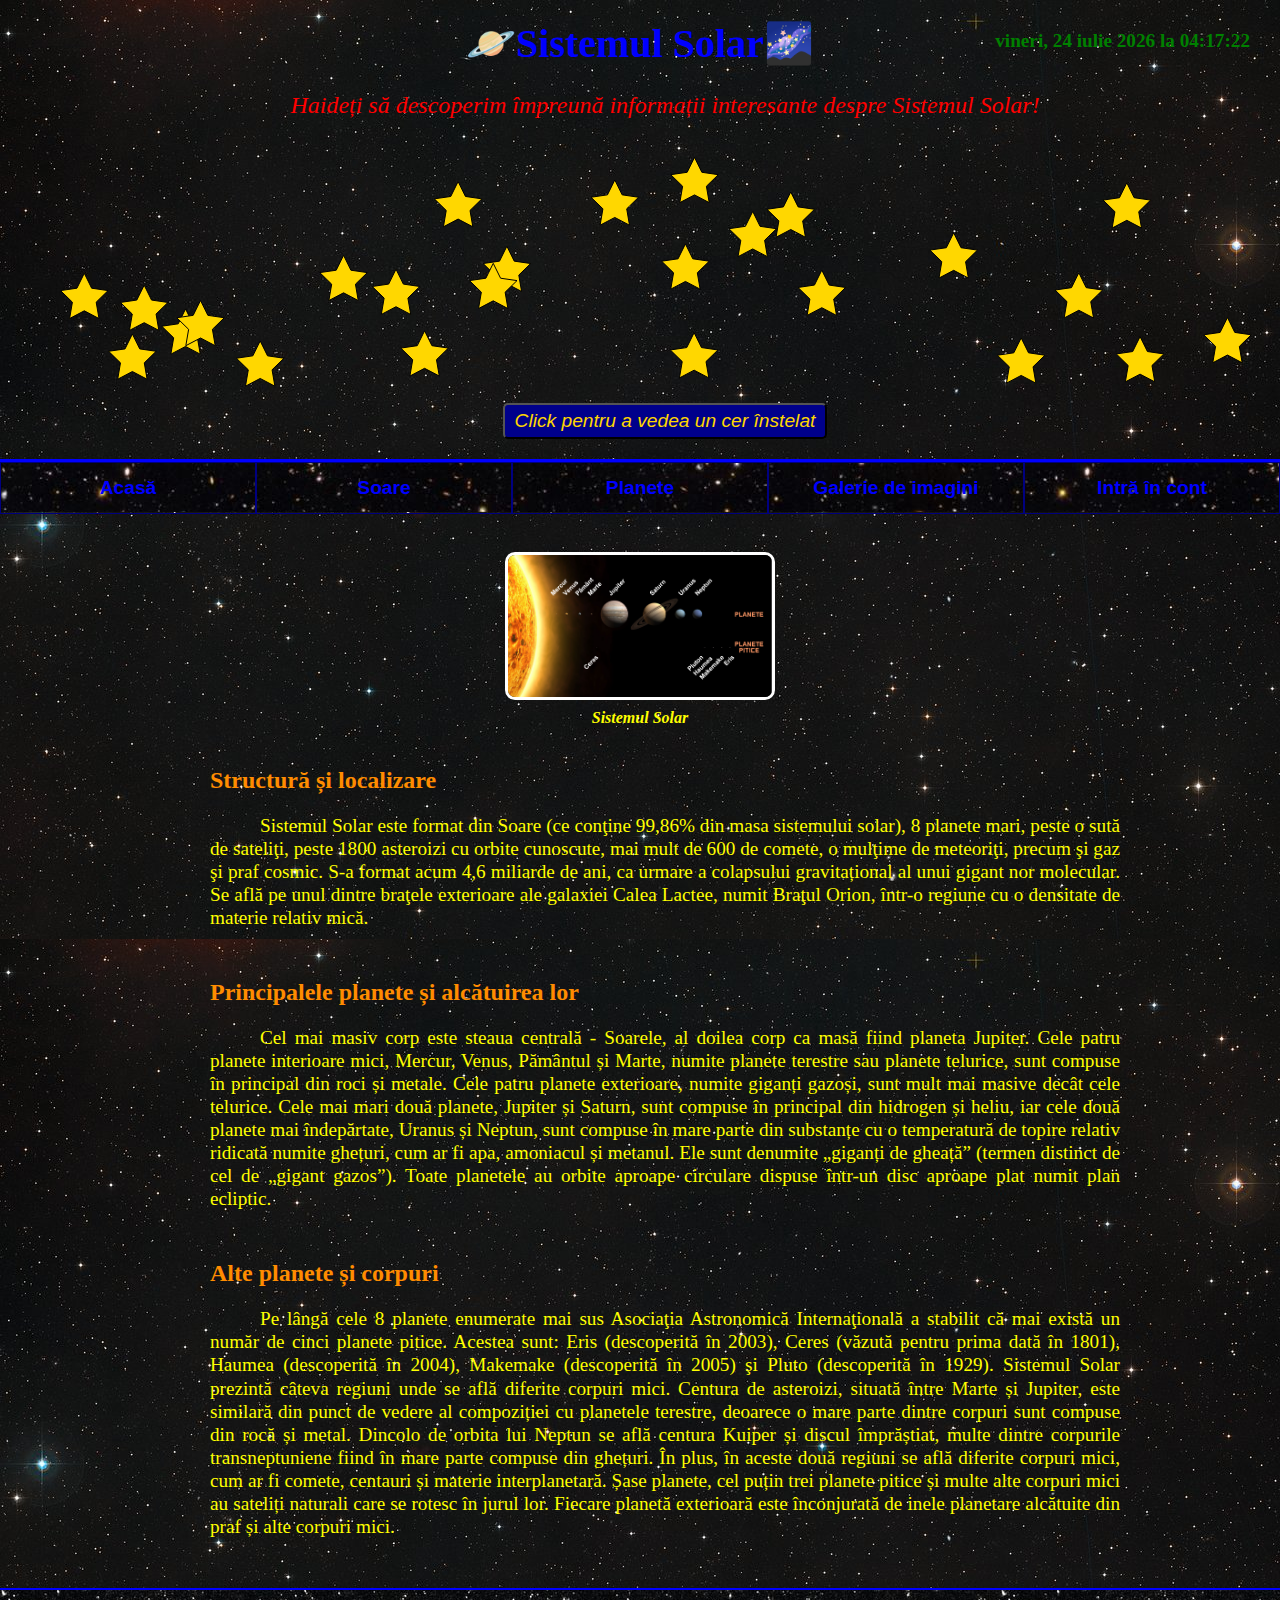
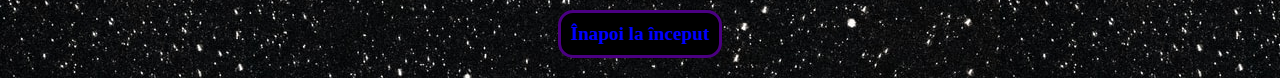
<file: pagini/index.html>
<!DOCTYPE html>
<html lang="ro">

<head>
    <meta charset="UTF-8">
    <meta name="viewport" content="width=device-width, initial-scale=1.0">
    <title>Descoperă Sistemul Solar</title>
    <link rel="stylesheet" type="text/css" href="../stiluri/sistemulsolar.css" media="(min-width: 600px)">
    <link rel="stylesheet" href="../stiluri/sistemulsolar_mic.css" media="(max-width: 600px)">
    <link rel="icon" type="image/png" href="../imagini/Solar_system.png">
    <script src="../sistemulsolar.js"></script>
</head>

<body>
    <header id="inceput">
        <h1>Sistemul Solar</h1>
        <p id="primul">Haideți să descoperim împreună informații interesante despre Sistemul Solar!</p>
        <div id="container-anim">
            <canvas id="canvas" height="250"></canvas>
            <button id="btn">Click pentru a vedea un cer înstelat</button>
        </div>
    </header>
    <nav>
        <ul class="meniu">
            <li><a href="index.html">Acasă</a></li>
            <li><a href="soare.html">Soare</a></li>
            <li><a href="">Planete</a>
                <ul class="submeniu">
                    <li><a href="mercur.html">Mercur</a></li>
                    <li><a href="venus.html">Venus</a></li>
                    <li><a href="terra.html">Terra</a></li>
                    <li><a href="marte.html">Marte</a></li>
                    <li><a href="jupiter.html">Jupiter</a></li>
                    <li><a href="saturn.html">Saturn</a></li>
                    <li><a href="uranus.html">Uranus</a></li>
                    <li><a href="neptun.html">Neptun</a></li>
                    <li><a href="pluto.html">Pluto şi alte planete pitice</a></li>
                </ul>
            </li>
            <li><a href="galeriefoto.html">Galerie de imagini</a></li>
            <li><a href="cont.html">Intră în cont</a></li>
        </ul>
    </nav>
    <main>
        <figure>
            <img src="../imagini/sistemulsolar.png" alt="Sistemul Solar">
            <figcaption>Sistemul Solar</figcaption>
        </figure>
        <section>
            <h2>Structură și localizare</h2>
            <p>
                Sistemul Solar este format din Soare (ce conţine 99,86% din masa sistemului solar), 8 planete mari,
                peste
                o
                sută de sateliţi, peste 1800 asteroizi cu orbite cunoscute, mai mult de 600 de comete, o mulţime de
                meteoriţi, precum şi gaz şi praf cosmic. S-a format acum 4,6 miliarde de ani, ca urmare a colapsului
                gravitațional al unui gigant nor molecular. Se află pe unul dintre braţele exterioare ale galaxiei Calea
                Lactee, numit Braţul Orion, într-o regiune cu o densitate de materie relativ mică.
            </p>
        </section>
        <section>
            <h2>Principalele planete și alcătuirea lor</h2>
            <p>
                Cel mai masiv corp este steaua centrală - Soarele, al doilea corp ca masă fiind planeta Jupiter. Cele
                patru planete interioare mici, Mercur, Venus, Pământul și Marte, numite planete terestre sau planete
                telurice,
                sunt compuse în principal din roci și metale. Cele patru planete exterioare, numite giganți gazoși, sunt
                mult mai
                masive decât cele telurice. Cele mai mari două planete, Jupiter și Saturn, sunt compuse în principal din
                hidrogen și heliu, iar cele două planete mai îndepărtate, Uranus și Neptun, sunt compuse în mare parte
                din
                substanțe cu o temperatură de topire relativ ridicată numite ghețuri, cum ar fi apa, amoniacul și
                metanul.
                Ele sunt denumite „giganți de gheață” (termen distinct de cel de „gigant gazos”). Toate planetele au
                orbite
                aproape circulare dispuse într-un disc aproape plat numit plan ecliptic.
            </p>
        </section>
        <section>
            <h2>Alte planete și corpuri</h2>
            <p>
                Pe lângă cele 8 planete enumerate mai sus Asociaţia Astronomică Internaţională a stabilit că mai există
                un
                număr de cinci planete pitice. Acestea sunt: Eris (descoperită în 2003), Ceres (văzută pentru prima dată
                în
                1801), Haumea (descoperită în 2004), Makemake (descoperită în 2005) şi Pluto (descoperită în 1929).
                Sistemul Solar prezintă câteva regiuni unde se află diferite corpuri mici. Centura de asteroizi, situată
                între Marte și Jupiter, este similară din punct de vedere al compoziției cu planetele terestre, deoarece
                o
                mare parte dintre corpuri sunt compuse din rocă și metal. Dincolo de orbita lui Neptun se află centura
                Kuiper și discul împrăștiat, multe dintre corpurile transneptuniene fiind în mare parte compuse din
                ghețuri.
                În plus, în aceste două regiuni se află diferite corpuri mici, cum ar fi comete, centauri și materie
                interplanetară.
                Șase planete, cel puțin trei planete pitice și multe alte corpuri mici au sateliți naturali care se
                rotesc
                în jurul lor.
                Fiecare planetă exterioară este înconjurată de inele planetare alcătuite din praf și alte corpuri mici.
            </p>
        </section>
    </main>
    <footer>
        <a href="#inceput">Înapoi la început</a>
    </footer>
</body>

</html>
</file>
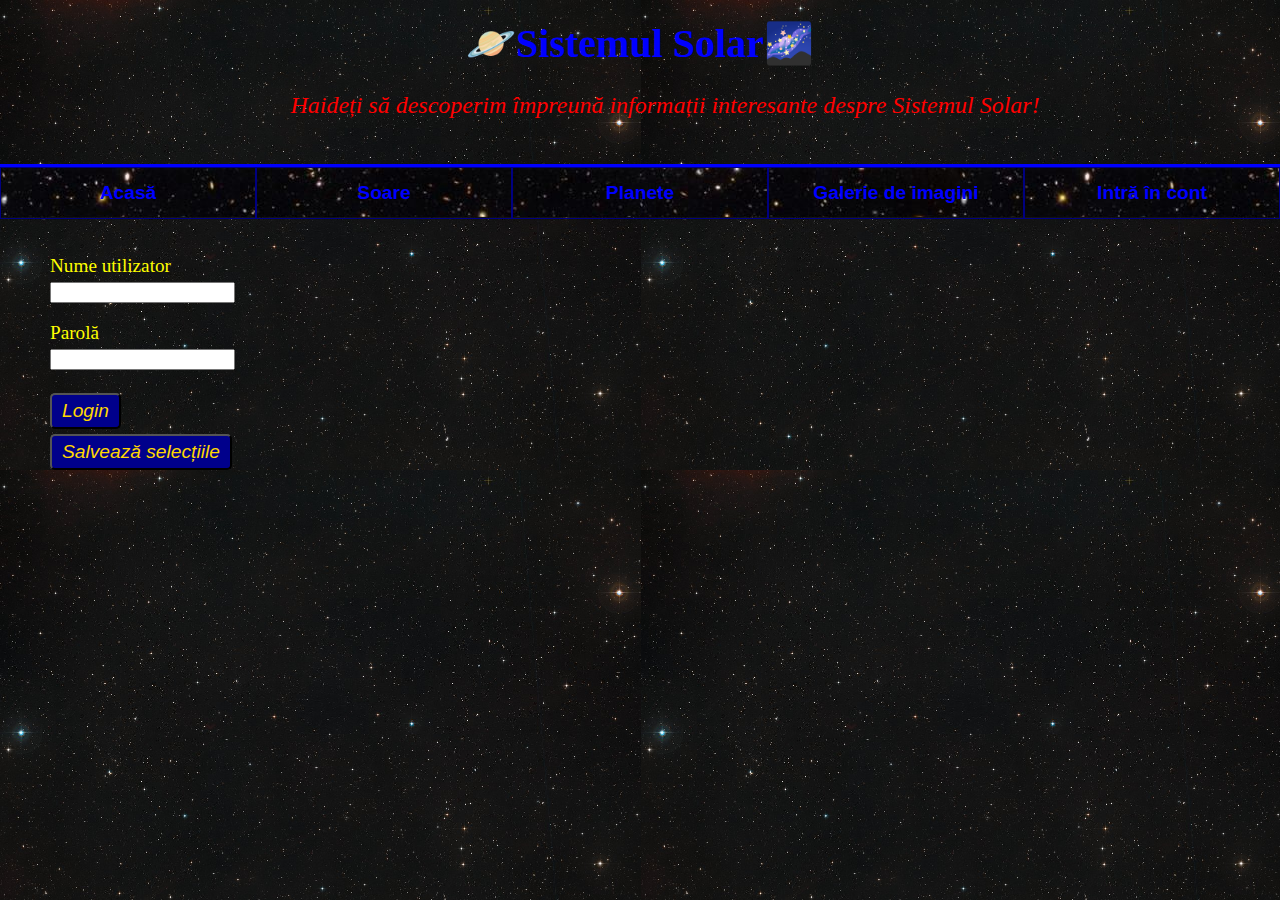
<file: pagini/cont.html>
<!DOCTYPE html>
<html lang="ro">

<head>
    <meta charset="UTF-8">
    <meta name="viewport" content="width=device-width, initial-scale=1.0">
    <title>Descoperă Sistemul Solar</title>
    <link rel="stylesheet" type="text/css" href="../stiluri/sistemulsolar.css" media="(min-width: 600px)">
    <link rel="stylesheet" href="../stiluri/sistemulsolar_mic.css" media="(max-width: 600px)">
    <link rel="icon" type="image/png" href="../imagini/Solar_system.png">
    <script src="../cont.js"></script>
</head>

<body>
    <header id="inceput">
        <h1>Sistemul Solar</h1>
        <p id="primul">Haideți să descoperim împreună informații interesante despre Sistemul Solar!</p>
    </header>
    <nav>
        <ul class="meniu">
            <li><a href="index.html">Acasă</a></li>
            <li><a href="soare.html">Soare</a></li>
            <li><a href="#">Planete</a>
                <ul class="submeniu">
                    <li><a href="mercur.html">Mercur</a></li>
                    <li><a href="venus.html">Venus</a></li>
                    <li><a href="terra.html">Terra</a></li>
                    <li><a href="marte.html">Marte</a></li>
                    <li><a href="jupiter.html">Jupiter</a></li>
                    <li><a href="saturn.html">Saturn</a></li>
                    <li><a href="uranus.html">Uranus</a></li>
                    <li><a href="neptun.html">Neptun</a></li>
                    <li><a href="pluto.html">Pluto şi alte planete pitice</a></li>
                </ul>
            </li>
            <li><a href="galeriefoto.html">Galerie de imagini</a></li>
            <li><a href="cont.html">Intră în cont</a></li>
        </ul>
    </nav>
    <div id="welcome">Bun venit, <span id="username"></span>!</div>
    <p id="eroare"></p>
    <br>
    <form id="form">
        <label for="user">Nume utilizator</label><br>
        <input type="text" id="user" maxlength="20" name="user" required>
        <br><br>
        <label for="user">Parolă</label><br>
        <input type="password" id="parola" maxlength="20" name="parola" required>
        <br><br>
        <button type="submit">Login</button>
    </form>
    <button id="logout">Logout</button>
    <div id="planete-pref"></div>
    <button id="modif">Modifică selecția</button>
    <ul id="planete">
        <li>Mercur</li>
        <li>Venus</li>
        <li>Terra</li>
        <li>Marte</li>
        <li>Jupiter</li>
        <li>Saturn</li>
        <li>Uranus</li>
        <li>Neptun</li>
    </ul>
    <button id="salveaza">Salvează selecțiile</button>
    <button id="sterge">Șterge selecțiile</button>
</body>

</html>
</file>
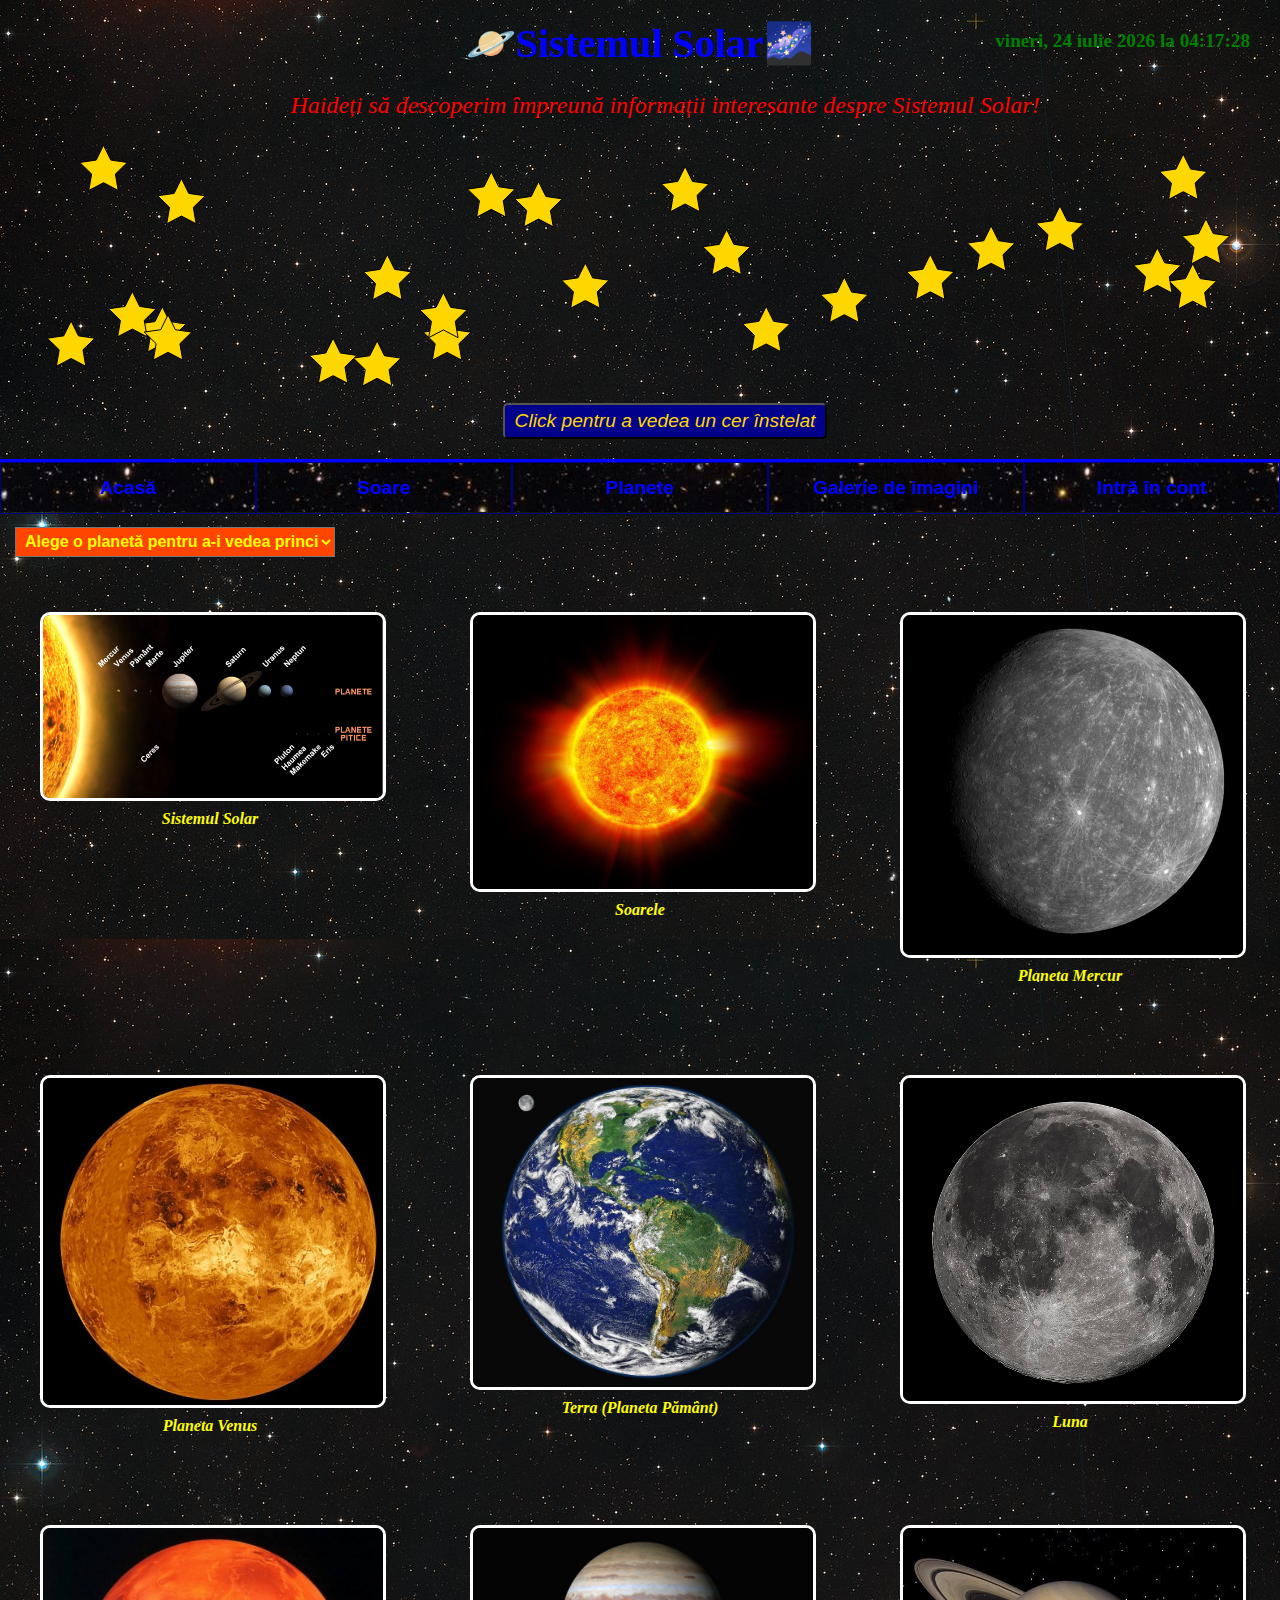
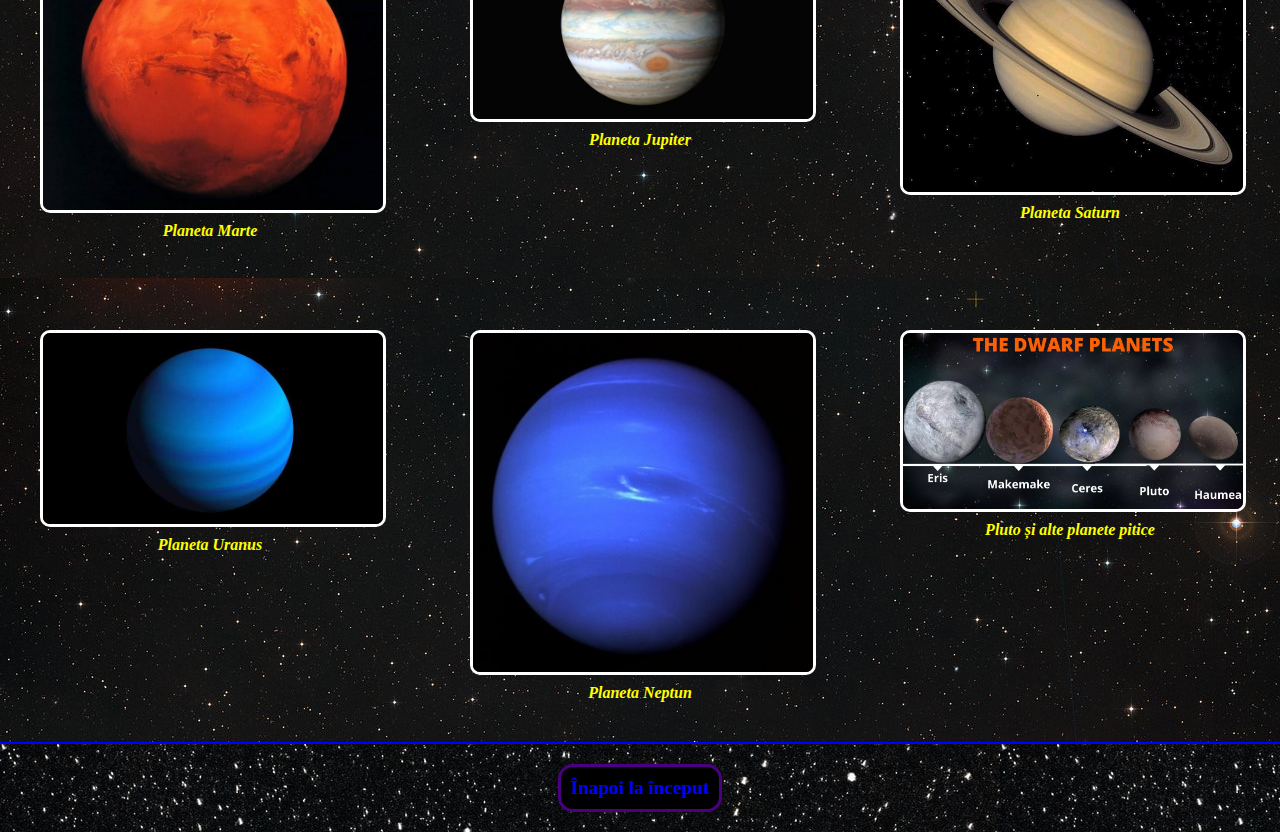
<file: pagini/galeriefoto.html>
<!DOCTYPE html>
<html lang="ro">

<head>
    <meta charset="UTF-8">
    <meta name="viewport" content="width=device-width, initial-scale=1.0">
    <title>Descoperă Sistemul Solar</title>
    <link rel="stylesheet" type="text/css" href="../stiluri/sistemulsolar.css" media="(min-width: 600px)">
    <link rel="stylesheet" href="../stiluri/sistemulsolar_mic.css" media="(max-width: 600px)">
    <link rel="icon" type="image/png" href="../imagini/Solar_system.png">
    <script src="../sistemulsolar.js"></script>
</head>

<body>
    <header id="inceput">
        <h1>Sistemul Solar</h1>
        <p id="primul">Haideți să descoperim împreună informații interesante despre Sistemul Solar!</p>
        <canvas id="canvas" height="250"></canvas>
        <button id="btn">Click pentru a vedea un cer înstelat</button>
    </header>
    <nav>
        <ul class="meniu">
            <li><a href="index.html">Acasă</a></li>
            <li><a href="soare.html">Soare</a></li>
            <li><a href="#">Planete</a>
                <ul class="submeniu">
                    <li><a href="mercur.html">Mercur</a></li>
                    <li><a href="venus.html">Venus</a></li>
                    <li><a href="terra.html">Terra</a></li>
                    <li><a href="marte.html">Marte</a></li>
                    <li><a href="jupiter.html">Jupiter</a></li>
                    <li><a href="saturn.html">Saturn</a></li>
                    <li><a href="uranus.html">Uranus</a></li>
                    <li><a href="neptun.html">Neptun</a></li>
                    <li><a href="pluto.html">Pluto şi alte planete pitice</a></li>
                </ul>
            </li>
            <li><a href="galeriefoto.html">Galerie de imagini</a></li>
            <li><a href="cont.html">Intră în cont</a></li>
        </ul>
    </nav>
    <main>
        <select id="planete">
            <option selected disabled>Alege o planetă pentru a-i vedea principalii sateliți</option>
            <option value="marte">Marte</option>
            <option value="jupiter">Jupiter</option>
            <option value="saturn">Saturn</option>
            <option value="uranus">Uranus</option>
            <option value="neptun">Neptun</option>
            <option value="pluto">Pluto</option>
        </select>
        <div id="container-sateliti">
        </div>
        <div id="container-foto">
            <figure>
                <img src="../imagini/sistemulsolar.png" alt="Sistemul Solar">
                <figcaption>Sistemul Solar</figcaption>
            </figure>
            <figure>
                <img src="../imagini/soare.jpg" alt="Soarele">
                <figcaption>Soarele</figcaption>
            </figure>
            <figure>
                <img src="../imagini/mercur.jpg" alt="Mercur">
                <figcaption>Planeta Mercur</figcaption>
            </figure>
            <figure>
                <img src="../imagini/venus.jpg" alt="Venus">
                <figcaption>Planeta Venus</figcaption>
            </figure>
            <figure>
                <img src="../imagini/terra.jpg" alt="Terra">
                <figcaption>Terra (Planeta Pământ)</figcaption>
            </figure>
            <figure>
                <img src="../imagini/luna.jpg" alt="Luna">
                <figcaption>Luna</figcaption>
            </figure>
            <figure>
                <img src="../imagini/marte.jpg" alt="Marte">
                <figcaption>Planeta Marte</figcaption>
            </figure>
            <figure>
                <img src="../imagini/jupiter.jpg" alt="Jupiter">
                <figcaption>Planeta Jupiter</figcaption>
            </figure>
            <figure>
                <img src="../imagini/saturn.jpg" alt="Saturn">
                <figcaption>Planeta Saturn</figcaption>
            </figure>
            <figure>
                <img src="../imagini/uranus.jpg" alt="Uranus">
                <figcaption>Planeta Uranus</figcaption>
            </figure>
            <figure>
                <img src="../imagini/neptun.jpg" alt="Neptun">
                <figcaption>Planeta Neptun</figcaption>
            </figure>
            <figure>
                <img src="../imagini/planetepitice.jpg" alt="Pluto și alte planete pitice">
                <figcaption>Pluto și alte planete pitice</figcaption>
            </figure>
        </div>
    </main>
    <footer>
        <a href="#inceput">Înapoi la început</a>
    </footer>
</body>

</html>
</file>
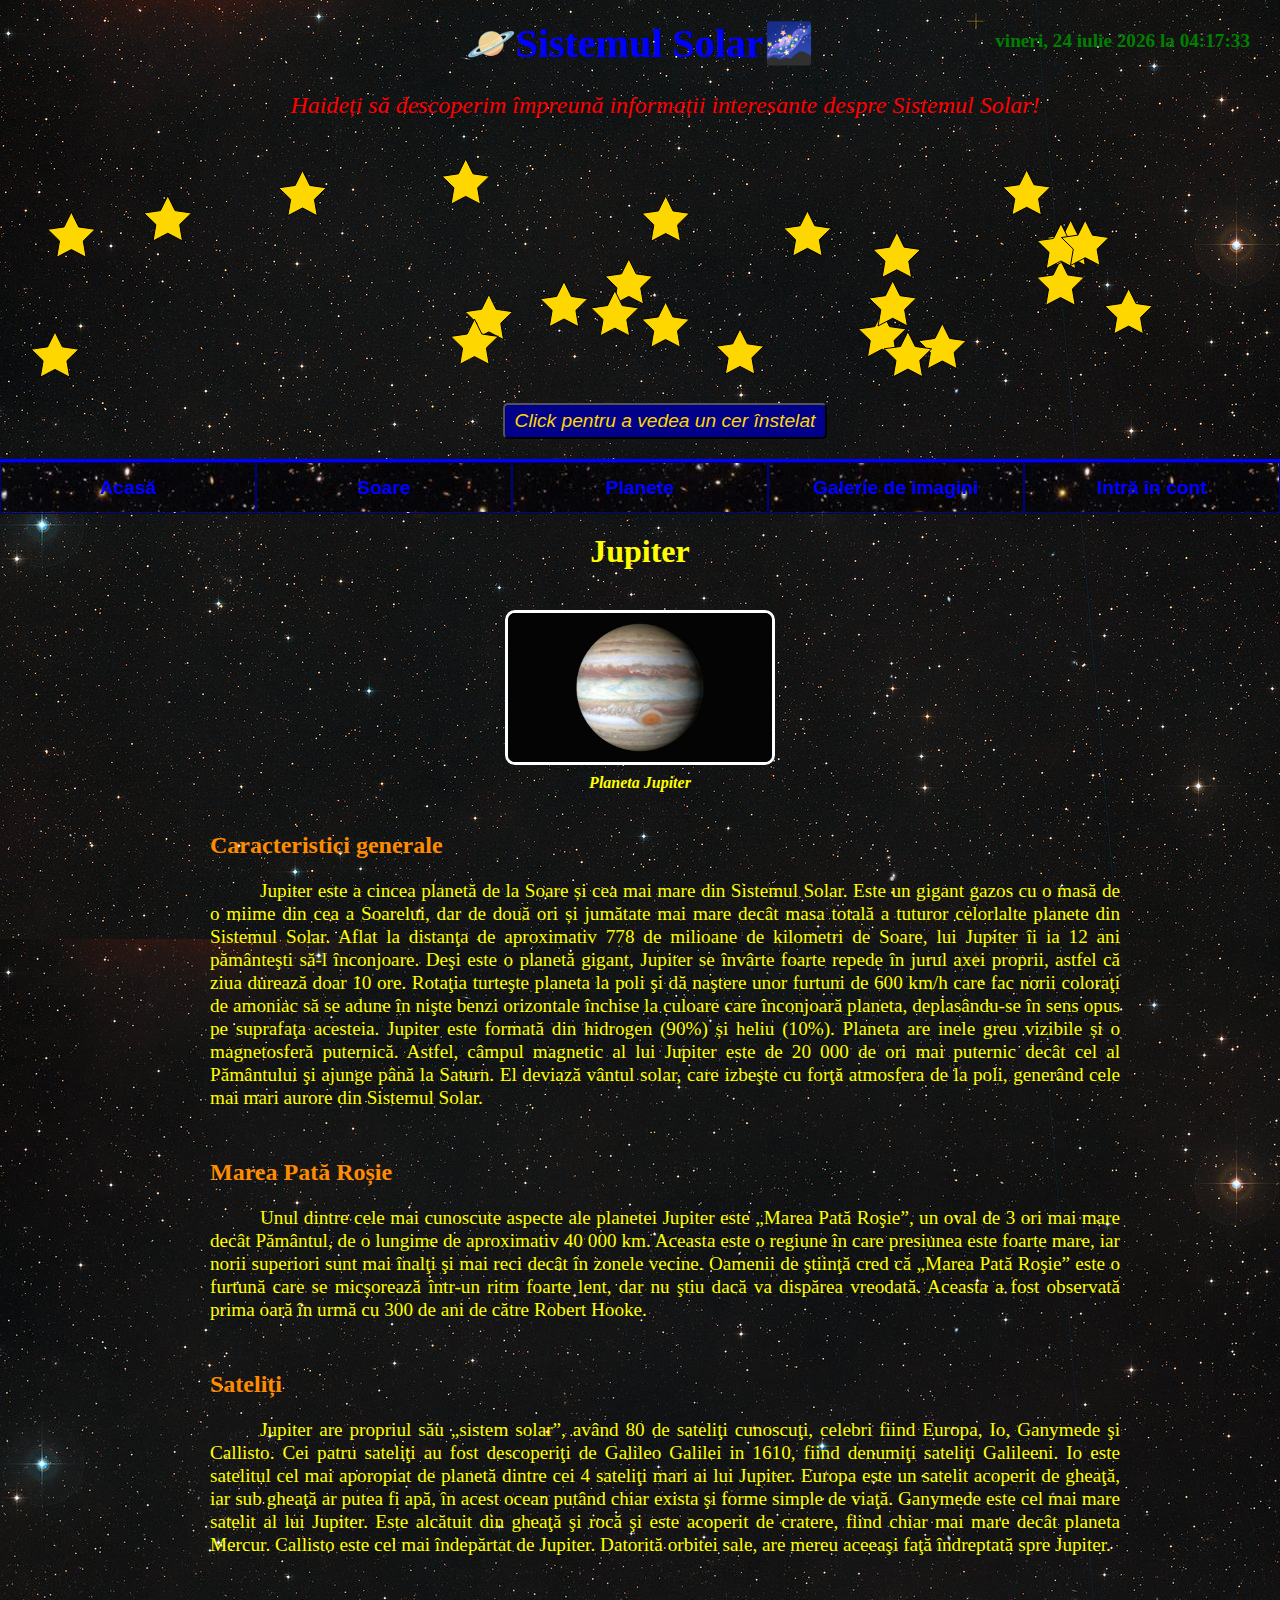
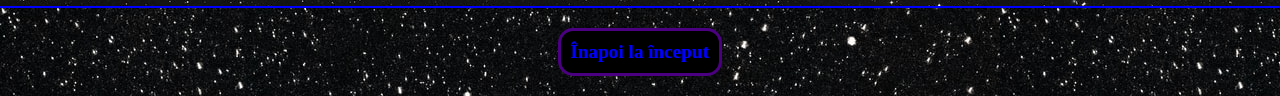
<file: pagini/jupiter.html>
<!DOCTYPE html>
<html lang="ro">

<head>
    <meta charset="UTF-8">
    <meta name="viewport" content="width=device-width, initial-scale=1.0">
    <title>Descoperă Sistemul Solar</title>
    <link rel="stylesheet" type="text/css" href="../stiluri/sistemulsolar.css" media="(min-width: 600px)">
    <link rel="stylesheet" href="../stiluri/sistemulsolar_mic.css" media="(max-width: 600px)">
    <link rel="icon" type="image/png" href="../imagini/Solar_system.png">
    <script src="../sistemulsolar.js"></script>
</head>

<body>
    <header id="inceput">
        <h1>Sistemul Solar</h1>
        <p id="primul">Haideți să descoperim împreună informații interesante despre Sistemul Solar!</p>
        <canvas id="canvas" height="250"></canvas>
        <button id="btn">Click pentru a vedea un cer înstelat</button>
    </header>
    <nav>
        <ul class="meniu">
            <li><a href="index.html">Acasă</a></li>
            <li><a href="soare.html">Soare</a></li>
            <li><a href="#">Planete</a>
                <ul class="submeniu">
                    <li><a href="mercur.html">Mercur</a></li>
                    <li><a href="venus.html">Venus</a></li>
                    <li><a href="terra.html">Terra</a></li>
                    <li><a href="marte.html">Marte</a></li>
                    <li><a href="jupiter.html">Jupiter</a></li>
                    <li><a href="saturn.html">Saturn</a></li>
                    <li><a href="uranus.html">Uranus</a></li>
                    <li><a href="neptun.html">Neptun</a></li>
                    <li><a href="pluto.html">Pluto şi alte planete pitice</a></li>
                </ul>
            </li>
            <li><a href="galeriefoto.html">Galerie de imagini</a></li>
            <li><a href="cont.html">Intră în cont</a></li>
        </ul>
    </nav>
    <main>
        <h1>Jupiter</h1>
        <figure>
            <img src="../imagini/jupiter.jpg" alt="Jupiter">
            <figcaption>Planeta Jupiter</figcaption>
        </figure>
        <section>
            <h2>Caracteristici generale</h2>
            <p>
                Jupiter este a cincea planetă de la Soare și cea mai mare din Sistemul Solar. Este un gigant gazos cu o
                masă
                de o miime din cea a Soarelui, dar de două ori și jumătate mai mare decât masa totală a tuturor
                celorlalte
                planete
                din Sistemul Solar.
                Aflat la distanţa de aproximativ 778 de milioane de kilometri de Soare, lui Jupiter îi ia 12 ani
                pământeşti
                să-l înconjoare. Deşi este o planetă gigant, Jupiter se învârte foarte repede în jurul axei proprii,
                astfel
                că ziua durează
                doar 10 ore. Rotaţia turteşte planeta la poli şi dă naştere unor furtuni de 600 km/h care fac norii
                coloraţi
                de amoniac să se adune în nişte benzi orizontale închise la culoare care înconjoară planeta,
                deplasându-se
                în sens opus pe suprafaţa acesteia.
                Jupiter este formată din hidrogen (90%) și heliu (10%). Planeta are inele greu vizibile și o
                magnetosferă
                puternică. Astfel, câmpul magnetic al lui Jupiter este de 20 000 de ori mai puternic decât cel al
                Pământului
                şi ajunge până la
                Saturn. El deviază vântul solar, care izbeşte cu forţă atmosfera de la poli, generând cele mai mari
                aurore
                din Sistemul Solar.
            </p>
        </section>
        <section>
            <h2>Marea Pată Roșie</h2>
            <p>
                Unul dintre cele mai cunoscute aspecte ale planetei
                Jupiter este „Marea Pată Roşie”, un oval de 3 ori mai mare decât Pământul, de o lungime de aproximativ
                40
                000
                km. Aceasta este o regiune în care presiunea este foarte mare, iar norii superiori sunt mai înalţi şi
                mai
                reci decât în zonele vecine. Oamenii de ştiinţă cred că „Marea Pată Roşie” este o furtună care se
                micşorează
                într-un ritm foarte lent, dar nu ştiu dacă va dispărea vreodată. Aceasta a fost observată prima oară în
                urmă
                cu 300 de ani de către Robert Hooke.
            </p>
        </section>
        <section>
            <h2>Sateliți</h2>
            <p>
                Jupiter are propriul său „sistem solar”, având 80 de sateliţi cunoscuţi, celebri fiind Europa, Io,
                Ganymede
                şi Callisto. Cei patru sateliţi au fost descoperiţi de Galileo Galilei in 1610, fiind denumiţi sateliţi
                Galileeni. Io este satelitul cel mai aporopiat de planetă dintre cei 4 sateliţi mari ai lui Jupiter.
                Europa
                este un satelit acoperit de gheaţă, iar sub gheaţă ar putea fi apă, în acest ocean putând chiar exista
                şi
                forme simple de viaţă. Ganymede este cel mai mare satelit al lui Jupiter. Este alcătuit din gheaţă şi
                rocă
                şi este acoperit de cratere, fiind chiar mai mare decât planeta Mercur. Callisto este cel mai îndepărtat
                de
                Jupiter. Datorită orbitei sale, are mereu aceeaşi faţă îndreptată spre Jupiter.
            </p>
        </section>
    </main>
    <footer>
        <a href="#inceput">Înapoi la început</a>
    </footer>
</body>

</html>
</file>
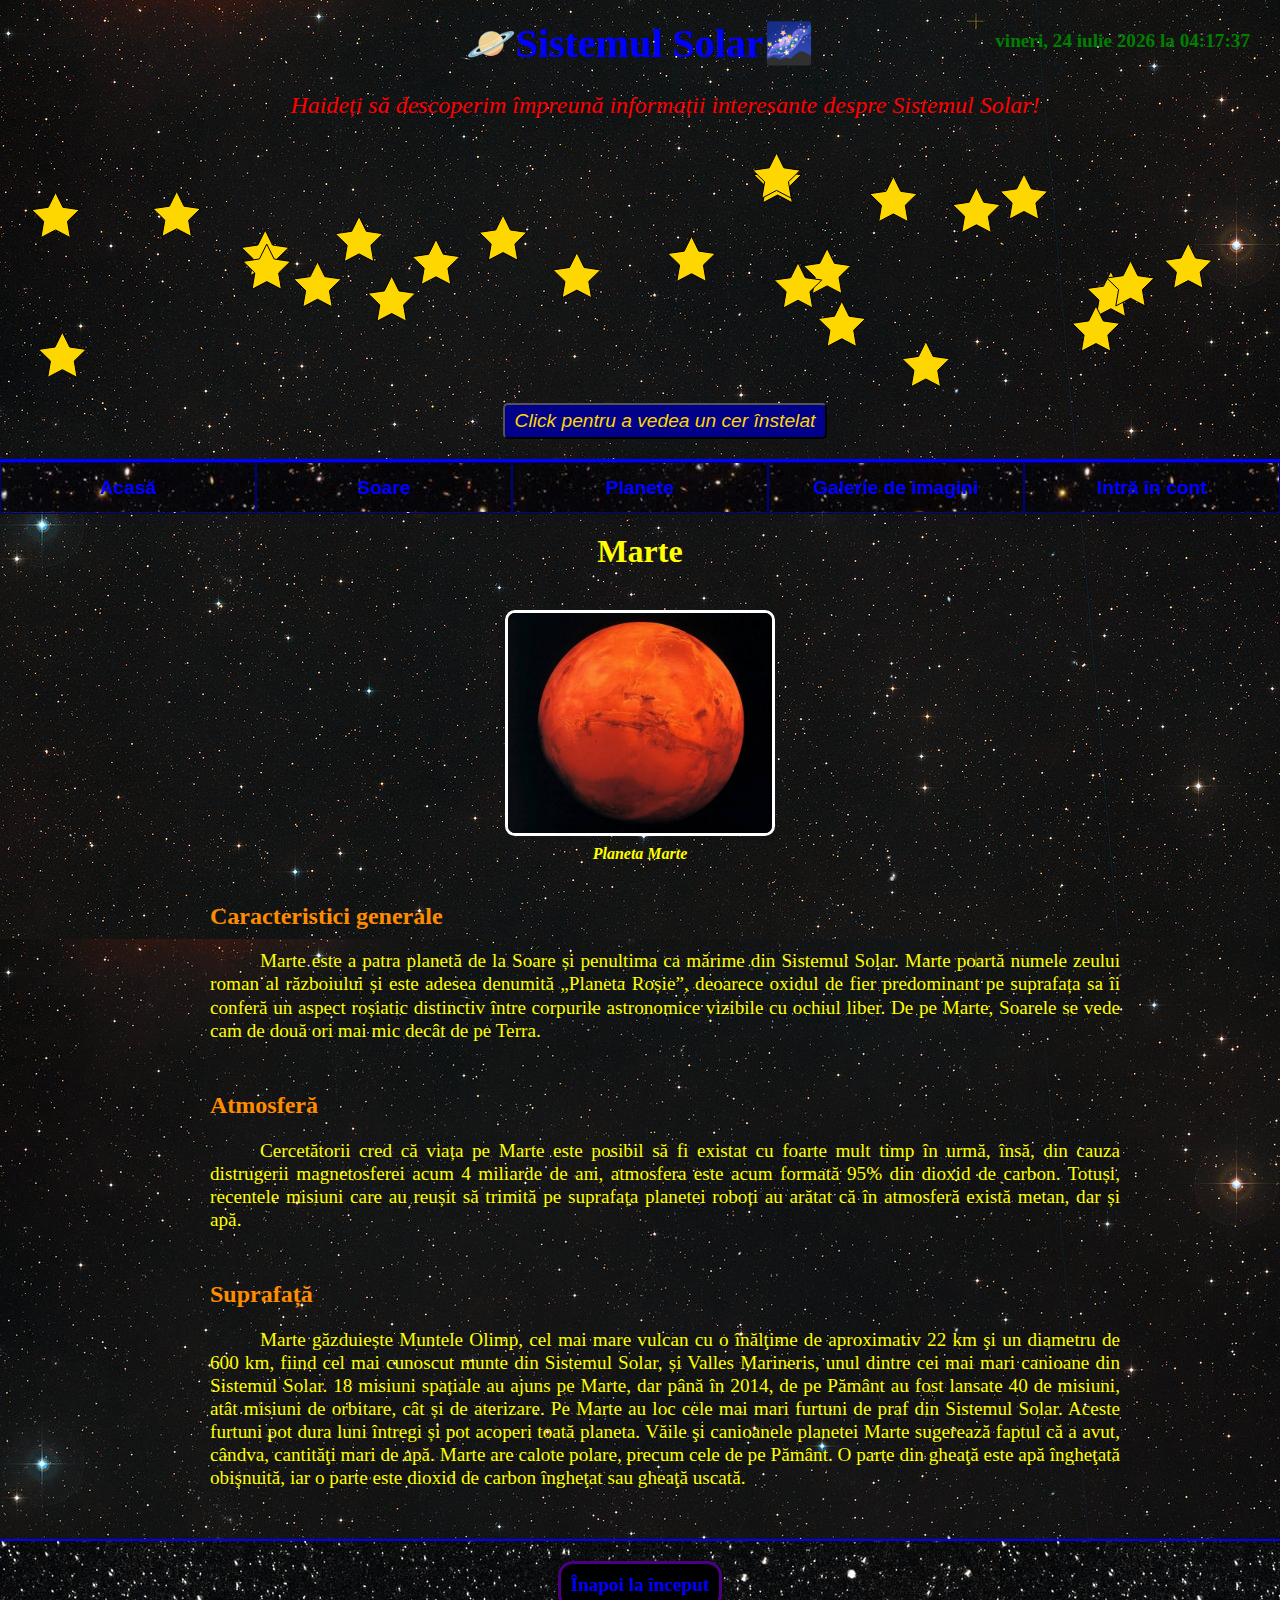
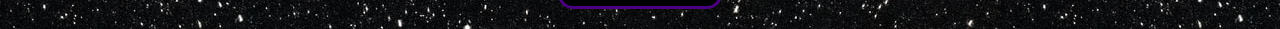
<file: pagini/marte.html>
<!DOCTYPE html>
<html lang="ro">

<head>
    <meta charset="UTF-8">
    <meta name="viewport" content="width=device-width, initial-scale=1.0">
    <title>Descoperă Sistemul Solar</title>
    <link rel="stylesheet" type="text/css" href="../stiluri/sistemulsolar.css" media="(min-width: 600px)">
    <link rel="stylesheet" href="../stiluri/sistemulsolar_mic.css" media="(max-width: 600px)">
    <link rel="icon" type="image/png" href="../imagini/Solar_system.png">
    <script src="../sistemulsolar.js"></script>
</head>

<body>
    <header id="inceput">
        <h1>Sistemul Solar</h1>
        <p id="primul">Haideți să descoperim împreună informații interesante despre Sistemul Solar!</p>
        <canvas id="canvas" height="250"></canvas>
        <button id="btn">Click pentru a vedea un cer înstelat</button>
    </header>
    <nav>
        <ul class="meniu">
            <li><a href="index.html">Acasă</a></li>
            <li><a href="soare.html">Soare</a></li>
            <li><a href="#">Planete</a>
                <ul class="submeniu">
                    <li><a href="mercur.html">Mercur</a></li>
                    <li><a href="venus.html">Venus</a></li>
                    <li><a href="terra.html">Terra</a></li>
                    <li><a href="marte.html">Marte</a></li>
                    <li><a href="jupiter.html">Jupiter</a></li>
                    <li><a href="saturn.html">Saturn</a></li>
                    <li><a href="uranus.html">Uranus</a></li>
                    <li><a href="neptun.html">Neptun</a></li>
                    <li><a href="pluto.html">Pluto şi alte planete pitice</a></li>
                </ul>
            </li>
            <li><a href="galeriefoto.html">Galerie de imagini</a></li>
            <li><a href="cont.html">Intră în cont</a></li>
        </ul>
    </nav>
    <main>
        <h1>Marte</h1>
        <figure>
            <img src="../imagini/marte.jpg" alt="Marte">
            <figcaption>Planeta Marte</figcaption>
        </figure>
        <section>
            <h2>Caracteristici generale</h2>
            <p>Marte este a patra planetă de la Soare și penultima ca mărime din Sistemul Solar. Marte poartă numele
                zeului
                roman al războiului și este adesea denumită „Planeta Roșie”, deoarece oxidul de fier predominant pe
                suprafața
                sa îi conferă un aspect roșiatic distinctiv între corpurile astronomice vizibile cu ochiul liber. De pe
                Marte, Soarele se vede cam de două ori mai mic decât de pe Terra.
            </p>
        </section>
        <section>
            <h2>Atmosferă</h2>
            <p>
                Cercetătorii cred că viața pe Marte este posibil să fi existat cu foarte mult timp în urmă, însă, din
                cauza
                distrugerii magnetosferei acum 4 miliarde de ani, atmosfera este acum formată 95% din dioxid de carbon.
                Totuși, recentele misiuni care au reușit să trimită pe suprafața planetei roboți au arătat că în
                atmosferă
                există metan, dar și apă.
            </p>
        </section>
        <section>
            <h2>Suprafață</h2>
            <p>
                Marte găzduiește Muntele Olimp, cel mai mare vulcan cu o înălţime de aproximativ 22 km şi un diametru de
                600
                km, fiind cel mai cunoscut munte din Sistemul Solar, și Valles Marineris, unul dintre cei mai mari
                canioane
                din Sistemul Solar.
                18 misiuni spațiale au ajuns pe Marte, dar până în 2014, de pe Pământ au fost lansate 40 de misiuni,
                atât
                misiuni de orbitare, cât și de aterizare.
                Pe Marte au loc cele mai mari furtuni de praf din Sistemul Solar. Aceste furtuni pot dura luni întregi
                și
                pot acoperi toată planeta. Văile şi canioanele planetei Marte sugerează faptul că a avut, cândva,
                cantităţi
                mari de apă. Marte are calote polare, precum cele de pe Pământ. O parte din gheaţă este apă îngheţată
                obişnuită, iar o parte este dioxid de carbon îngheţat sau gheaţă uscată.
            </p>
        </section>
    </main>
    <footer>
        <a href="#inceput">Înapoi la început</a>
    </footer>
</body>

</html>
</file>
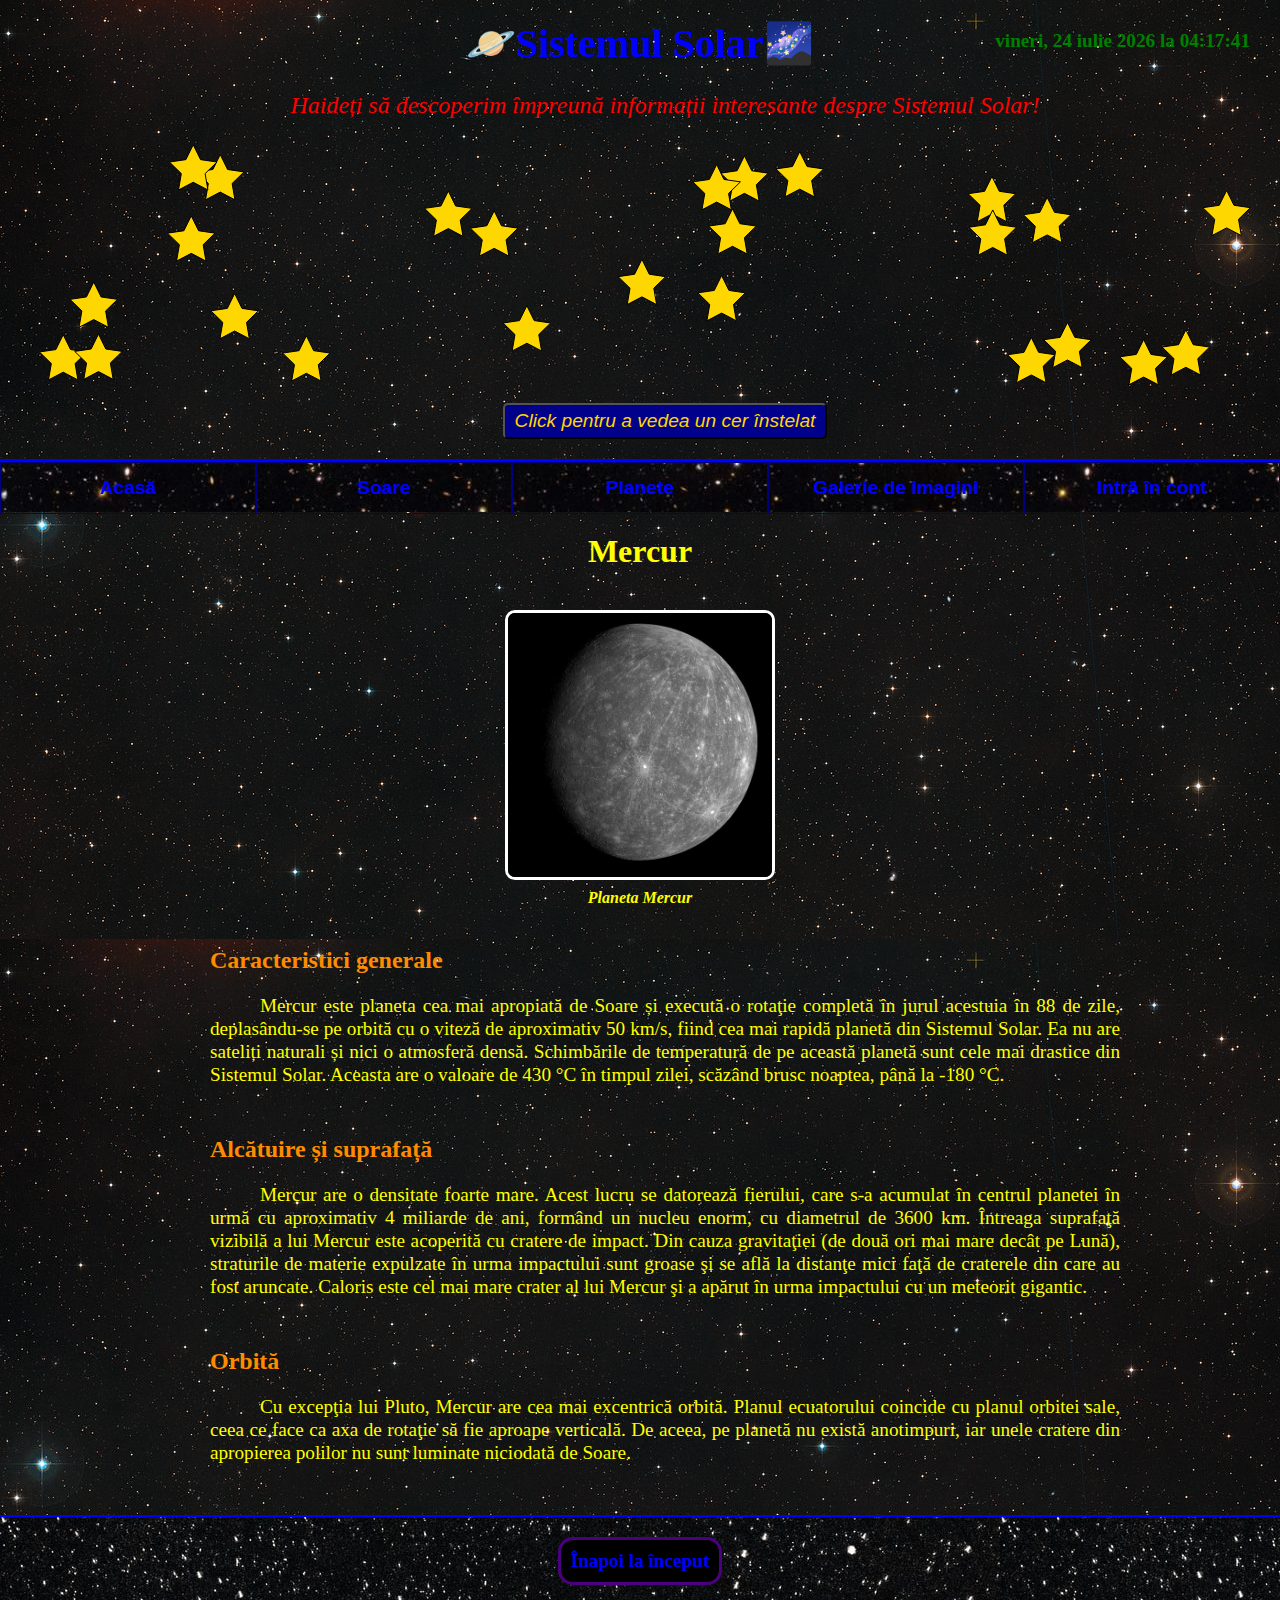
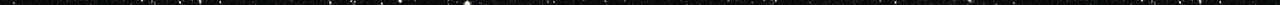
<file: pagini/mercur.html>
<!DOCTYPE html>
<html lang="ro">

<head>
    <meta charset="UTF-8">
    <meta name="viewport" content="width=device-width, initial-scale=1.0">
    <title>Descoperă Sistemul Solar</title>
    <link rel="stylesheet" type="text/css" href="../stiluri/sistemulsolar.css" media="(min-width: 600px)">
    <link rel="stylesheet" href="../stiluri/sistemulsolar_mic.css" media="(max-width: 600px)">
    <link rel="icon" type="image/png" href="../imagini/Solar_system.png">
    <script src="../sistemulsolar.js"></script>
</head>

<body>
    <header id="inceput">
        <h1>Sistemul Solar</h1>
        <p id="primul">Haideți să descoperim împreună informații interesante despre Sistemul Solar!</p>
        <canvas id="canvas" height="250"></canvas>
        <button id="btn">Click pentru a vedea un cer înstelat</button>
    </header>
    <nav>
        <ul class="meniu">
            <li><a href="index.html">Acasă</a></li>
            <li><a href="soare.html">Soare</a></li>
            <li><a href="#">Planete</a>
                <ul class="submeniu">
                    <li><a href="mercur.html">Mercur</a></li>
                    <li><a href="venus.html">Venus</a></li>
                    <li><a href="terra.html">Terra</a></li>
                    <li><a href="marte.html">Marte</a></li>
                    <li><a href="jupiter.html">Jupiter</a></li>
                    <li><a href="saturn.html">Saturn</a></li>
                    <li><a href="uranus.html">Uranus</a></li>
                    <li><a href="neptun.html">Neptun</a></li>
                    <li><a href="pluto.html">Pluto şi alte planete pitice</a></li>
                </ul>
            </li>
            <li><a href="galeriefoto.html">Galerie de imagini</a></li>
            <li><a href="cont.html">Intră în cont</a></li>
        </ul>
    </nav>
    <main>
        <h1>Mercur</h1>
        <figure>
            <img src="../imagini/mercur.jpg" alt="Mercur">
            <figcaption>Planeta Mercur</figcaption>
        </figure>
        <section>
            <h2>Caracteristici generale</h2>
            <p>Mercur este planeta cea mai apropiată de Soare și execută o rotaţie completă în jurul acestuia în 88 de
                zile, deplasându-se pe orbită cu o viteză de aproximativ 50 km/s, fiind cea mai rapidă planetă din
                Sistemul
                Solar. Ea nu are sateliți naturali și nici o atmosferă densă.
                Schimbările de temperatură de pe această planetă sunt cele mai drastice din Sistemul Solar. Aceasta are
                o
                valoare de 430 °C în timpul zilei, scăzând brusc noaptea, până la -180 °C.
            </p>
        </section>
        <section>
            <h2>Alcătuire și suprafață</h2>
            <p> Mercur are o densitate foarte mare. Acest lucru se datorează fierului, care s-a acumulat în centrul
                planetei
                în
                urmă cu aproximativ 4 miliarde de ani, formând un nucleu enorm, cu diametrul de 3600 km. Întreaga
                suprafaţă
                vizibilă a lui Mercur este acoperită cu cratere de impact. Din cauza gravitaţiei (de două ori mai mare
                decât
                pe
                Lună), straturile de materie expulzate în urma impactului sunt groase şi se află la distanţe mici faţă
                de
                craterele din care au fost aruncate. Caloris este cel mai mare crater al lui Mercur şi a apărut în urma
                impactului cu un meteorit gigantic.
            </p>
        </section>
        <section>
            <h2>Orbită</h2>
            <p>Cu excepţia lui Pluto, Mercur are cea mai excentrică orbită. Planul ecuatorului coincide cu planul
                orbitei
                sale,
                ceea ce face ca axa de rotaţie să fie aproape verticală. De aceea, pe planetă nu există anotimpuri, iar
                unele
                cratere din apropierea polilor nu sunt luminate niciodată de Soare.
            </p>
        </section>
    </main>
    <footer>
        <a href="#inceput">Înapoi la început</a>
    </footer>
</body>

</html>
</file>
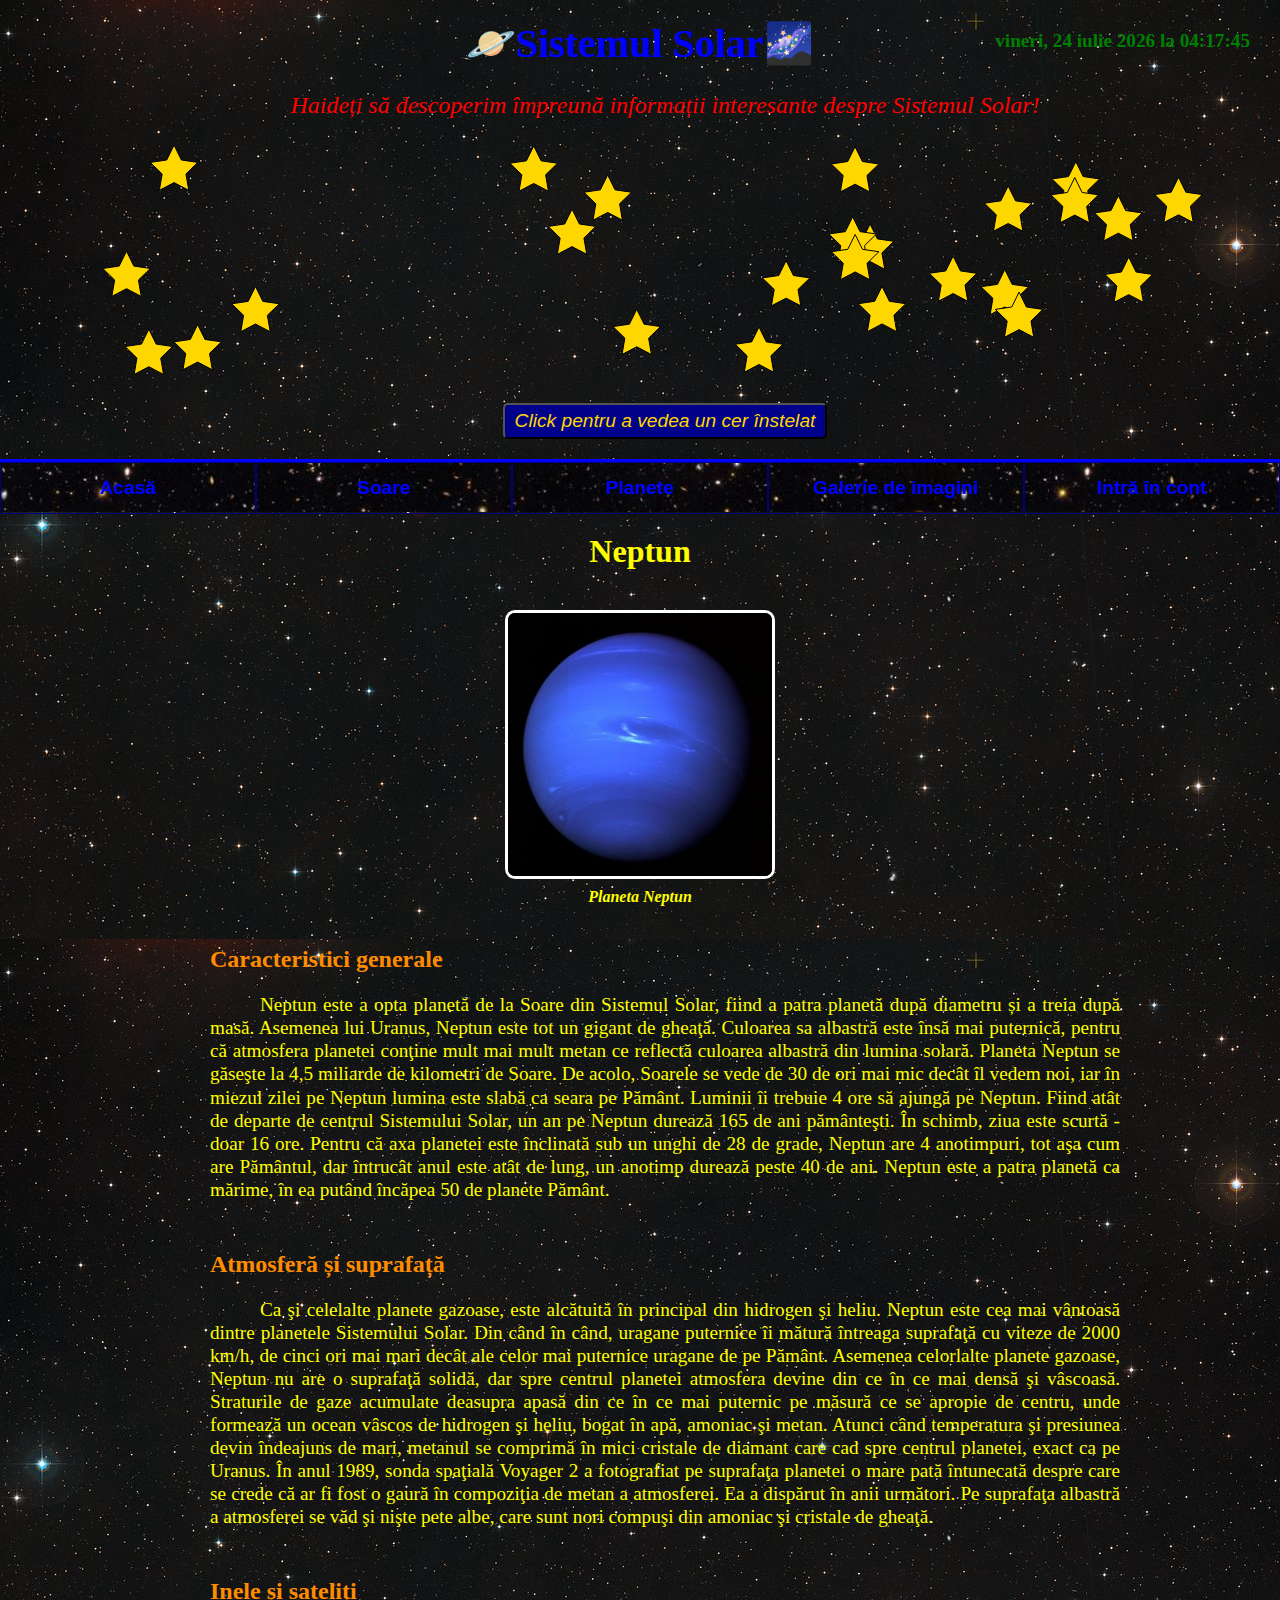
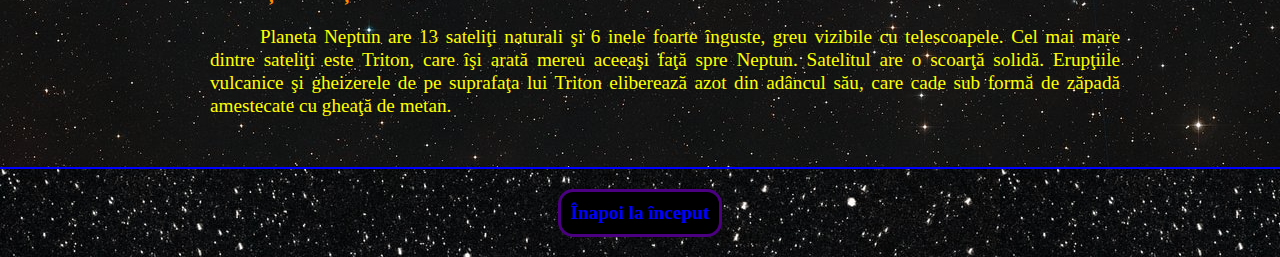
<file: pagini/neptun.html>
<!DOCTYPE html>
<html lang="ro">

<head>
    <meta charset="UTF-8">
    <meta name="viewport" content="width=device-width, initial-scale=1.0">
    <title>Descoperă Sistemul Solar</title>
    <link rel="stylesheet" type="text/css" href="../stiluri/sistemulsolar.css" media="(min-width: 600px)">
    <link rel="stylesheet" href="../stiluri/sistemulsolar_mic.css" media="(max-width: 600px)">
    <link rel="icon" type="image/png" href="../imagini/Solar_system.png">
    <script src="../sistemulsolar.js"></script>
</head>

<body>
    <header id="inceput">
        <h1>Sistemul Solar</h1>
        <p id="primul">Haideți să descoperim împreună informații interesante despre Sistemul Solar!</p>
        <canvas id="canvas" height="250"></canvas>
        <button id="btn">Click pentru a vedea un cer înstelat</button>
    </header>
    <nav>
        <ul class="meniu">
            <li><a href="index.html">Acasă</a></li>
            <li><a href="soare.html">Soare</a></li>
            <li><a href="#">Planete</a>
                <ul class="submeniu">
                    <li><a href="mercur.html">Mercur</a></li>
                    <li><a href="venus.html">Venus</a></li>
                    <li><a href="terra.html">Terra</a></li>
                    <li><a href="marte.html">Marte</a></li>
                    <li><a href="jupiter.html">Jupiter</a></li>
                    <li><a href="saturn.html">Saturn</a></li>
                    <li><a href="uranus.html">Uranus</a></li>
                    <li><a href="neptun.html">Neptun</a></li>
                    <li><a href="pluto.html">Pluto şi alte planete pitice</a></li>
                </ul>
            </li>
            <li><a href="galeriefoto.html">Galerie de imagini</a></li>
            <li><a href="cont.html">Intră în cont</a></li>
        </ul>
    </nav>
    <main>
        <h1>Neptun</h1>
        <figure>
            <img src="../imagini/neptun.jpg" alt="Neptun">
            <figcaption>Planeta Neptun</figcaption>
        </figure>
        <section>
            <h2>Caracteristici generale</h2>
            <p>
                Neptun este a opta planetă de la Soare din Sistemul Solar, fiind a patra planetă după diametru și a
                treia
                după masă. Asemenea lui Uranus, Neptun este tot un gigant de gheaţă. Culoarea sa albastră este însă mai
                puternică, pentru că atmosfera planetei conţine mult mai mult metan ce reflectă culoarea albastră din
                lumina solară.
                Planeta Neptun se găseşte la 4,5 miliarde de kilometri de Soare. De acolo, Soarele se vede de 30 de ori
                mai
                mic decât îl vedem noi, iar în miezul zilei pe Neptun lumina este slabă ca seara pe Pământ. Luminii îi
                trebuie 4 ore să ajungă pe Neptun. Fiind atât de departe de centrul Sistemului Solar, un an pe Neptun
                durează 165 de ani pământeşti. În schimb, ziua este scurtă - doar 16 ore.
                Pentru că axa planetei este înclinată sub un unghi de 28 de grade, Neptun are 4 anotimpuri, tot aşa cum
                are
                Pământul, dar întrucât anul este atât de lung, un anotimp durează peste 40 de ani.
                Neptun este a patra planetă ca mărime, în ea putând încăpea 50 de planete Pământ.
            </p>
        </section>
        <section>
            <h2>Atmosferă și suprafață</h2>
            <p>
                Ca şi celelalte planete
                gazoase, este alcătuită în principal din hidrogen şi heliu. Neptun este cea mai vântoasă dintre
                planetele
                Sistemului Solar. Din când în când, uragane puternice îi mătură întreaga suprafaţă cu viteze de 2000
                km/h,
                de cinci ori mai mari decât ale celor mai puternice uragane de pe Pământ.
                Asemenea celorlalte planete gazoase, Neptun nu are o suprafaţă solidă, dar spre centrul planetei
                atmosfera
                devine din ce în ce mai densă şi vâscoasă. Straturile de gaze acumulate deasupra apasă din ce în ce mai
                puternic pe măsură ce se apropie de centru, unde formează un ocean vâscos de hidrogen şi heliu, bogat în
                apă, amoniac şi metan. Atunci când temperatura şi presiunea devin îndeajuns de mari, metanul se comprimă
                în
                mici cristale de diamant care cad spre centrul planetei, exact ca pe Uranus. În anul 1989, sonda
                spaţială
                Voyager 2 a fotografiat pe suprafaţa planetei o mare pată întunecată despre
                care se crede că ar fi fost o gaură în compoziţia de metan a atmosferei. Ea a dispărut în anii următori.
                Pe
                suprafaţa albastră a atmosferei se văd şi nişte pete albe, care sunt nori compuşi din amoniac şi
                cristale de
                gheaţă.
            </p>
        </section>
        <section>
            <h2>Inele și sateliți</h2>
            <p>
                Planeta Neptun are 13 sateliţi naturali şi 6 inele foarte înguste, greu vizibile cu telescoapele. Cel
                mai
                mare dintre sateliţi este Triton, care îşi arată mereu aceeaşi faţă spre Neptun. Satelitul are o scoarţă
                solidă. Erupţiile vulcanice şi gheizerele de pe suprafaţa lui Triton eliberează azot din adâncul său,
                care
                cade sub formă de zăpadă amestecate cu gheaţă de metan.
            </p>
        </section>
    </main>
    <footer>
        <a href="#inceput">Înapoi la început</a>
    </footer>
</body>

</html>
</file>
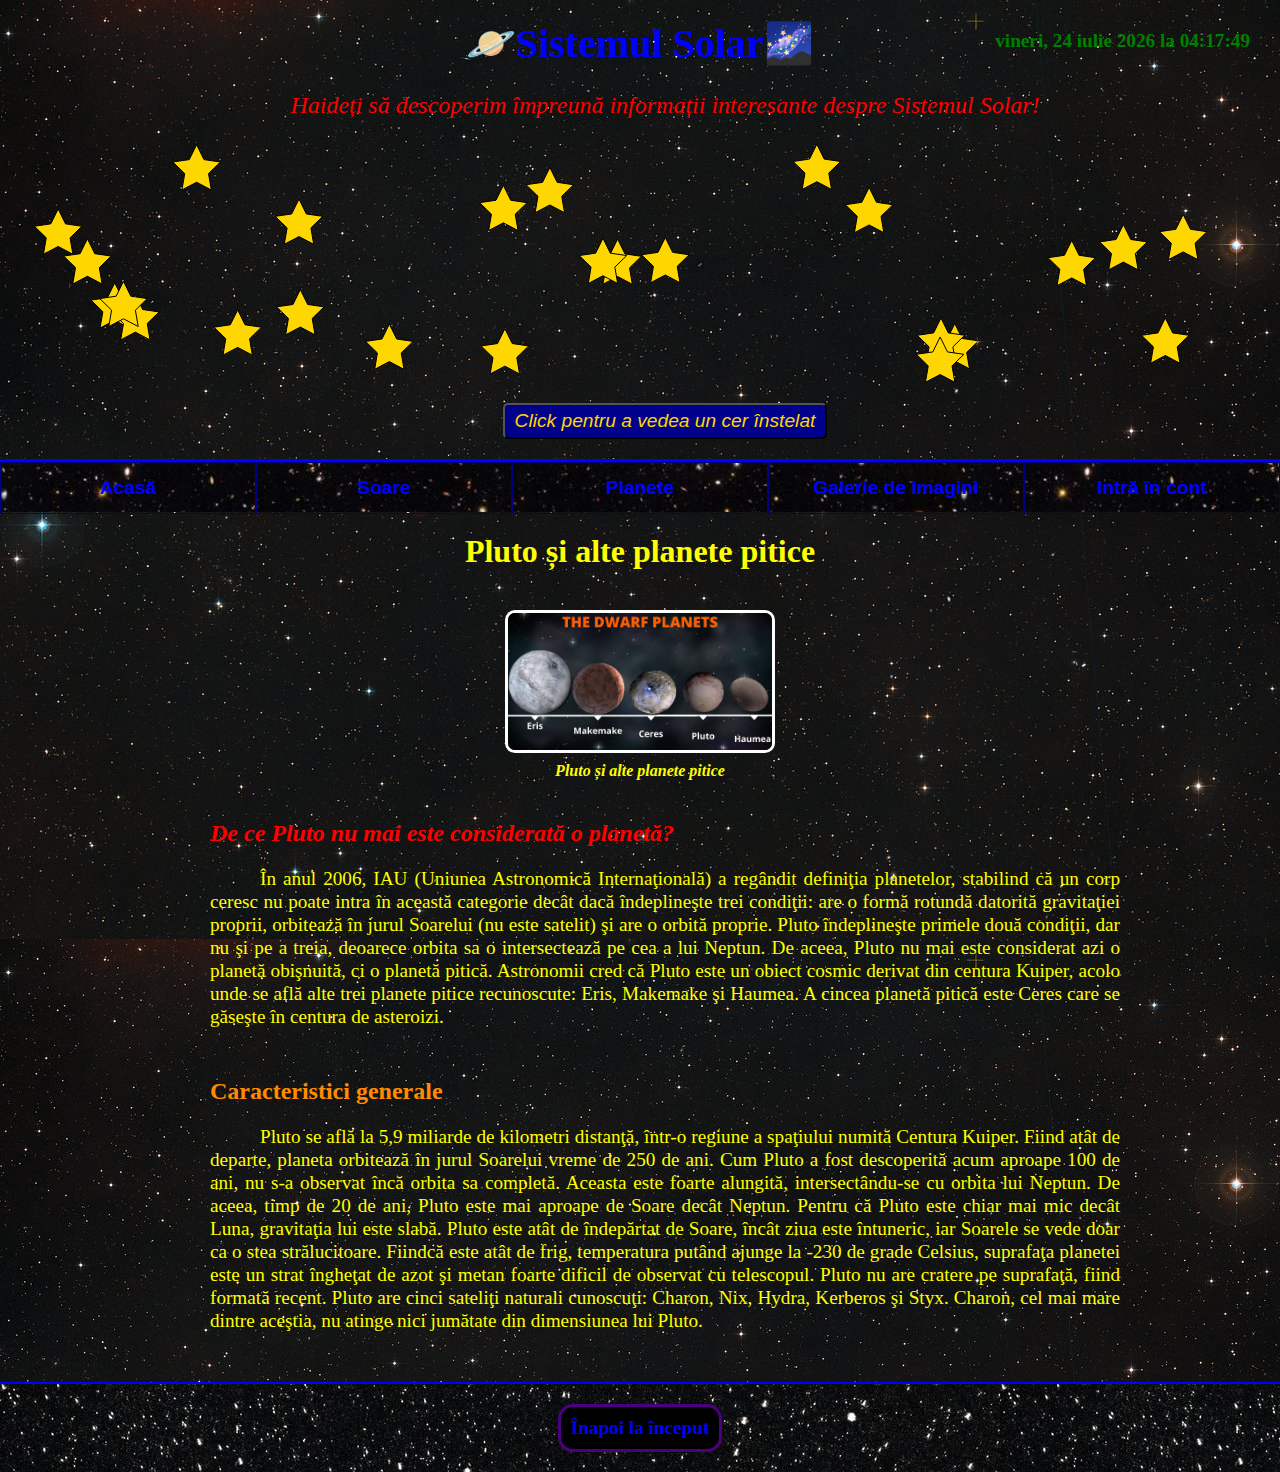
<file: pagini/pluto.html>
<!DOCTYPE html>
<html lang="ro">

<head>
    <meta charset="UTF-8">
    <meta name="viewport" content="width=device-width, initial-scale=1.0">
    <title>Descoperă Sistemul Solar</title>
    <link rel="stylesheet" type="text/css" href="../stiluri/sistemulsolar.css" media="(min-width: 600px)">
    <link rel="stylesheet" href="../stiluri/sistemulsolar_mic.css" media="(max-width: 600px)">
    <link rel="icon" type="image/png" href="../imagini/Solar_system.png">
    <script src="../sistemulsolar.js"></script>
</head>

<body>
    <header id="inceput">
        <h1>Sistemul Solar</h1>
        <p id="primul">Haideți să descoperim împreună informații interesante despre Sistemul Solar!</p>
        <canvas id="canvas" height="250"></canvas>
        <button id="btn">Click pentru a vedea un cer înstelat</button>
    </header>
    <nav>
        <ul class="meniu">
            <li><a href="index.html">Acasă</a></li>
            <li><a href="soare.html">Soare</a></li>
            <li><a href="#">Planete</a>
                <ul class="submeniu">
                    <li><a href="mercur.html">Mercur</a></li>
                    <li><a href="venus.html">Venus</a></li>
                    <li><a href="terra.html">Terra</a></li>
                    <li><a href="marte.html">Marte</a></li>
                    <li><a href="jupiter.html">Jupiter</a></li>
                    <li><a href="saturn.html">Saturn</a></li>
                    <li><a href="uranus.html">Uranus</a></li>
                    <li><a href="neptun.html">Neptun</a></li>
                    <li><a href="pluto.html">Pluto şi alte planete pitice</a></li>
                </ul>
            </li>
            <li><a href="galeriefoto.html">Galerie de imagini</a></li>
            <li><a href="cont.html">Intră în cont</a></li>
        </ul>
    </nav>
    <main>
        <h1>Pluto și alte planete pitice</h1>
        <figure>
            <img src="../imagini/planetepitice.jpg" alt="Pluto și alte planete pitice">
            <figcaption>Pluto și alte planete pitice</figcaption>
        </figure>
        <article>
            <h2>De ce Pluto nu mai este considerată o planetă?</h2>
            <p>
                În anul 2006, IAU (Uniunea Astronomică Internaţională) a regândit definiţia planetelor, stabilind că un
                corp
                ceresc nu poate intra în această categorie decât dacă îndeplineşte trei condiţii: are o formă rotundă
                datorită gravitaţiei proprii, orbitează în jurul Soarelui (nu este satelit) şi are o orbită proprie.
                Pluto
                îndeplineşte primele două condiţii, dar nu şi pe a treia, deoarece orbita sa o intersectează pe cea a
                lui
                Neptun. De aceea, Pluto nu mai este considerat azi o planetă obişnuită, ci o planetă pitică. Astronomii
                cred
                că Pluto este un obiect cosmic derivat din centura Kuiper, acolo unde se află alte trei planete pitice
                recunoscute: Eris, Makemake şi Haumea. A cincea planetă pitică este Ceres care se găseşte în centura de
                asteroizi.
            </p>
        </article>
        <section>
            <h2>Caracteristici generale</h2>
            <p>
                Pluto se află la 5,9 miliarde de kilometri distanţă, într-o regiune a spaţiului numită Centura Kuiper.
                Fiind
                atât de departe, planeta orbitează în jurul Soarelui vreme de 250 de ani. Cum Pluto a fost descoperită
                acum
                aproape 100 de ani, nu s-a observat încă orbita sa completă. Aceasta este foarte alungită,
                intersectându-se
                cu orbita lui Neptun. De aceea, timp de 20 de ani, Pluto este mai aproape de Soare decât Neptun.
                Pentru că Pluto este chiar mai mic decât Luna, gravitaţia lui este slabă. Pluto este atât de îndepărtat
                de
                Soare, încât ziua este întuneric, iar Soarele se vede doar ca o stea strălucitoare. Fiindcă este atât de
                frig, temperatura putând ajunge la -230 de grade Celsius, suprafaţa planetei este un strat îngheţat de
                azot
                şi metan foarte dificil de observat cu telescopul. Pluto nu are cratere pe suprafaţă, fiind formată
                recent.
                Pluto are cinci sateliţi naturali cunoscuţi: Charon, Nix, Hydra, Kerberos şi Styx. Charon, cel mai mare
                dintre aceştia, nu atinge nici jumătate din dimensiunea lui Pluto.
            </p>
        </section>
    </main>
    <footer>
        <a href="#inceput">Înapoi la început</a>
    </footer>
</body>

</html>
</file>
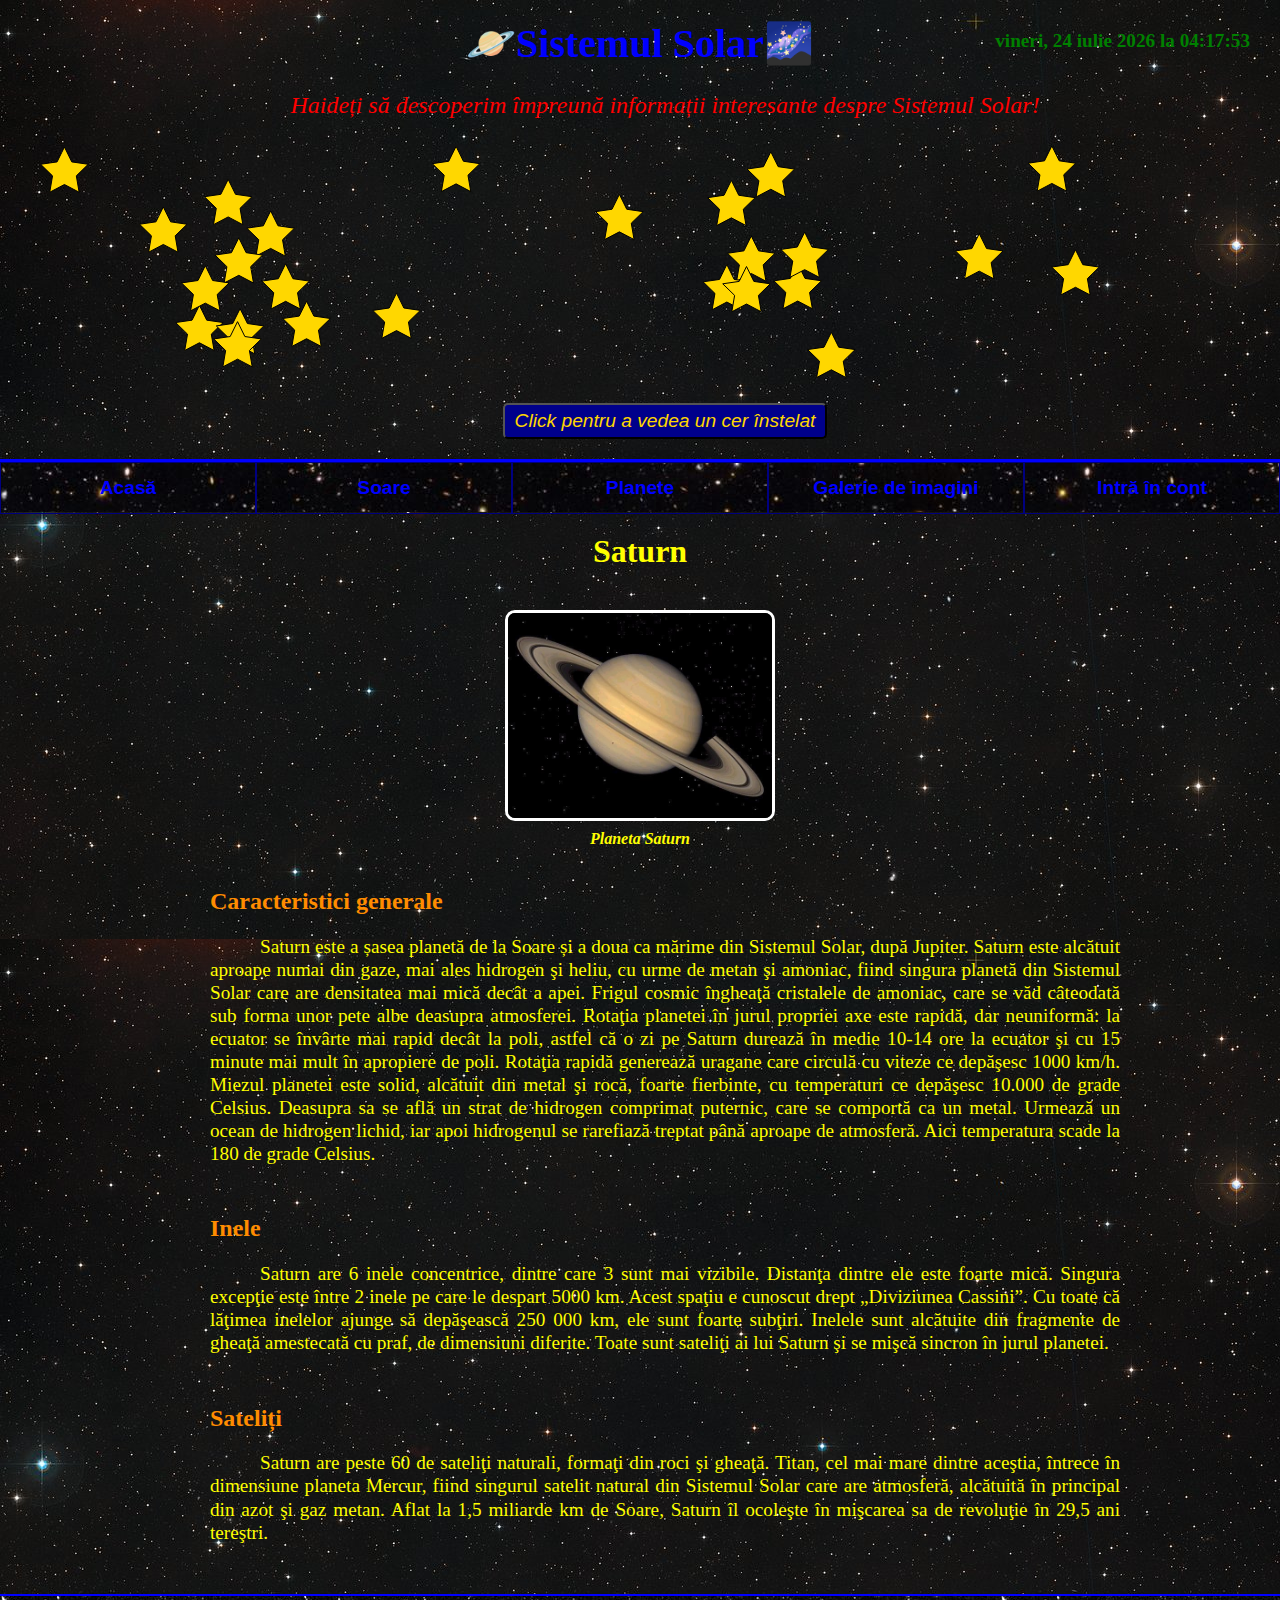
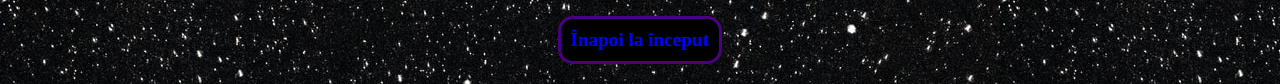
<file: pagini/saturn.html>
<!DOCTYPE html>
<html lang="ro">

<head>
    <meta charset="UTF-8">
    <meta name="viewport" content="width=device-width, initial-scale=1.0">
    <title>Descoperă Sistemul Solar</title>
    <link rel="stylesheet" type="text/css" href="../stiluri/sistemulsolar.css" media="(min-width: 600px)">
    <link rel="stylesheet" href="../stiluri/sistemulsolar_mic.css" media="(max-width: 600px)">
    <link rel="icon" type="image/png" href="../imagini/Solar_system.png">
    <script src="../sistemulsolar.js"></script>
</head>

<body>
    <header id="inceput">
        <h1>Sistemul Solar</h1>
        <p id="primul">Haideți să descoperim împreună informații interesante despre Sistemul Solar!</p>
        <canvas id="canvas" height="250"></canvas>
        <button id="btn">Click pentru a vedea un cer înstelat</button>
    </header>
    <nav>
        <ul class="meniu">
            <li><a href="index.html">Acasă</a></li>
            <li><a href="soare.html">Soare</a></li>
            <li><a href="#">Planete</a>
                <ul class="submeniu">
                    <li><a href="mercur.html">Mercur</a></li>
                    <li><a href="venus.html">Venus</a></li>
                    <li><a href="terra.html">Terra</a></li>
                    <li><a href="marte.html">Marte</a></li>
                    <li><a href="jupiter.html">Jupiter</a></li>
                    <li><a href="saturn.html">Saturn</a></li>
                    <li><a href="uranus.html">Uranus</a></li>
                    <li><a href="neptun.html">Neptun</a></li>
                    <li><a href="pluto.html">Pluto şi alte planete pitice</a></li>
                </ul>
            </li>
            <li><a href="galeriefoto.html">Galerie de imagini</a></li>
            <li><a href="cont.html">Intră în cont</a></li>
        </ul>
    </nav>
    <main>
        <h1>Saturn</h1>
        <figure>
            <img src="../imagini/saturn.jpg" alt="Saturn">
            <figcaption>Planeta Saturn</figcaption>
        </figure>
        <section>
            <h2>Caracteristici generale</h2>
            <p>
                Saturn este a șasea planetă de la Soare și a doua ca mărime din Sistemul Solar, după Jupiter. Saturn
                este
                alcătuit aproape numai din gaze, mai ales hidrogen şi heliu, cu urme de metan şi amoniac, fiind
                singura planetă din Sistemul Solar care are densitatea mai mică decât a apei. Frigul cosmic îngheaţă
                cristalele de amoniac, care se văd câteodată sub forma unor pete albe deasupra atmosferei. Rotaţia
                planetei
                în jurul propriei axe este rapidă, dar neuniformă: la ecuator se învârte mai rapid decât la
                poli, astfel că o zi pe Saturn durează în medie 10-14 ore la ecuator şi cu 15 minute mai mult în
                apropiere
                de poli. Rotaţia rapidă generează uragane care circulă cu viteze ce depăşesc 1000 km/h.
                Miezul planetei este solid, alcătuit din metal şi rocă, foarte fierbinte, cu temperaturi ce depăşesc
                10.000
                de grade Celsius. Deasupra sa se află un strat de hidrogen comprimat puternic, care se comportă ca un
                metal.
                Urmează un ocean de hidrogen lichid, iar apoi hidrogenul se rarefiază treptat până aproape de atmosferă.
                Aici temperatura scade la 180 de grade Celsius.
            </p>
        </section>
        <section>
            <h2>Inele</h2>
            <p>
                Saturn are 6 inele concentrice, dintre care 3 sunt mai vizibile. Distanţa dintre ele este foarte mică.
                Singura excepţie este între 2 inele pe care le despart 5000 km. Acest spaţiu e cunoscut drept
                „Diviziunea
                Cassini”. Cu toate că lăţimea inelelor ajunge să depăşească 250 000 km, ele sunt foarte subţiri. Inelele
                sunt alcătuite din fragmente de gheaţă amestecată cu praf, de dimensiuni diferite. Toate sunt sateliţi
                ai
                lui Saturn şi se mişcă sincron în jurul planetei.
            </p>
        </section>
        <section>
            <h2>Sateliți</h2>
            <p>
                Saturn are peste 60 de sateliţi naturali, formaţi din roci şi gheaţă. Titan, cel mai mare dintre
                aceştia,
                întrece în dimensiune planeta Mercur, fiind singurul satelit natural din Sistemul Solar care are
                atmosferă,
                alcătuită în principal din azot şi gaz metan.
                Aflat la 1,5 miliarde km de Soare, Saturn îl ocoleşte în mişcarea sa de revoluţie în 29,5 ani tereştri.
            </p>
        </section>
    </main>
    <footer>
        <a href="#inceput">Înapoi la început</a>
    </footer>
</body>

</html>
</file>
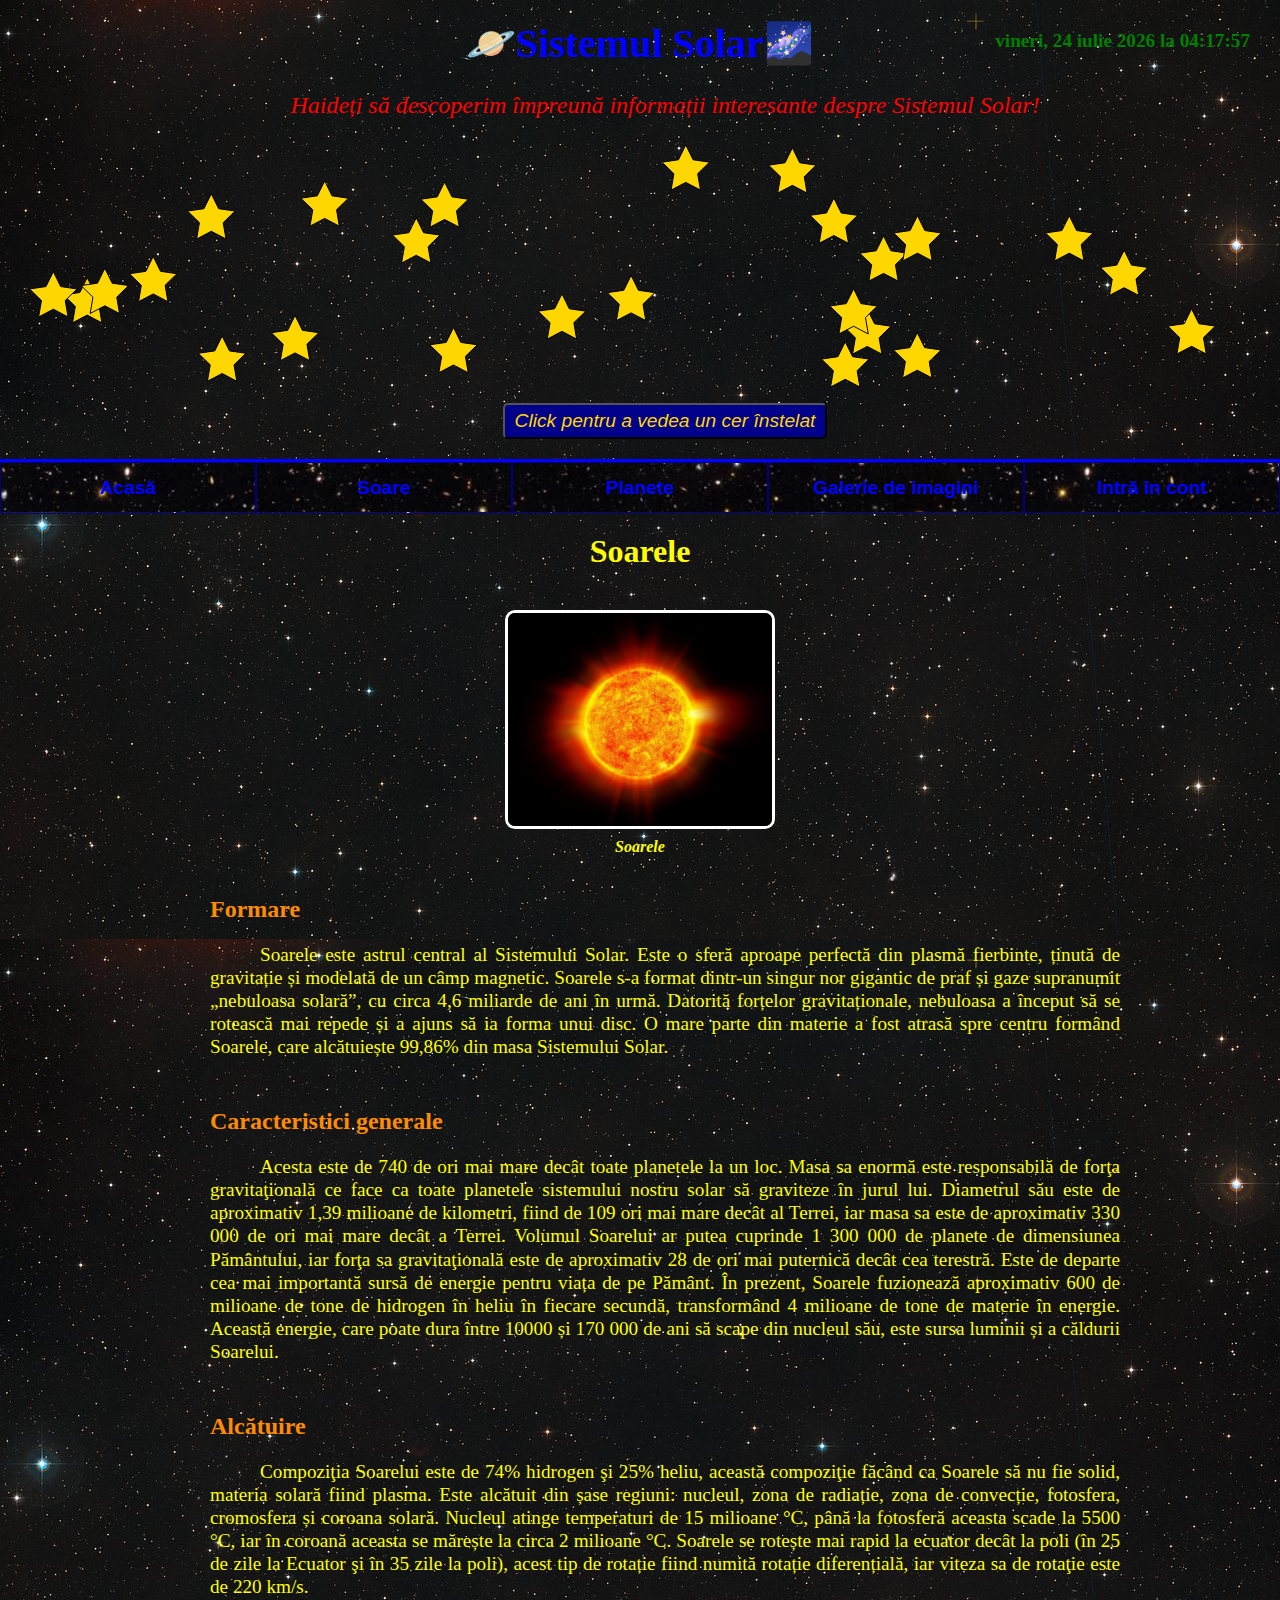
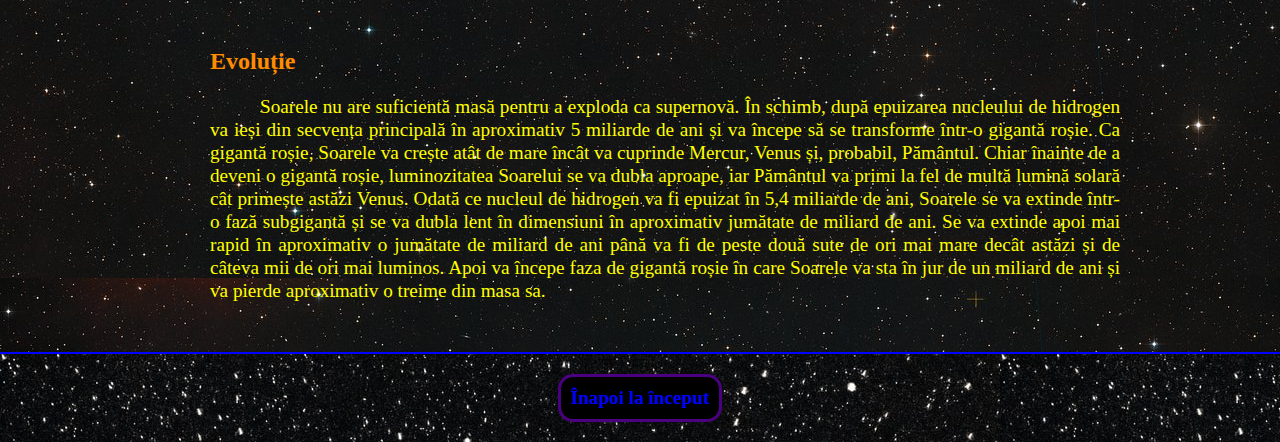
<file: pagini/soare.html>
<!DOCTYPE html>
<html lang="ro">

<head>
	<meta charset="UTF-8">
	<meta name="viewport" content="width=device-width, initial-scale=1.0">
	<title>Descoperă Sistemul Solar</title>
	<link rel="stylesheet" type="text/css" href="../stiluri/sistemulsolar.css" media="(min-width: 600px)">
	<link rel="stylesheet" href="../stiluri/sistemulsolar_mic.css" media="(max-width: 600px)">
	<link rel="icon" type="image/png" href="../imagini/Solar_system.png">
	<script src="../sistemulsolar.js"></script>
</head>

<body>
	<header id="inceput">
		<h1>Sistemul Solar</h1>
		<p id="primul">Haideți să descoperim împreună informații interesante despre Sistemul Solar!</p>
		<canvas id="canvas" height="250"></canvas>
		<button id="btn">Click pentru a vedea un cer înstelat</button>
	</header>
	<nav>
		<ul class="meniu">
			<li><a href="index.html">Acasă</a></li>
			<li><a href="soare.html">Soare</a></li>
			<li><a href="#">Planete</a>
				<ul class="submeniu">
					<li><a href="mercur.html">Mercur</a></li>
					<li><a href="venus.html">Venus</a></li>
					<li><a href="terra.html">Terra</a></li>
					<li><a href="marte.html">Marte</a></li>
					<li><a href="jupiter.html">Jupiter</a></li>
					<li><a href="saturn.html">Saturn</a></li>
					<li><a href="uranus.html">Uranus</a></li>
					<li><a href="neptun.html">Neptun</a></li>
					<li><a href="pluto.html">Pluto şi alte planete pitice</a></li>
				</ul>
			</li>
			<li><a href="galeriefoto.html">Galerie de imagini</a></li>
			<li><a href="cont.html">Intră în cont</a></li>
		</ul>
	</nav>
	<main>
		<h1>Soarele</h1>
		<figure>
			<img src="../imagini/soare.jpg" alt="Soarele">
			<figcaption>Soarele</figcaption>
		</figure>
		<section>
			<h2>Formare</h2>
			<p>Soarele este astrul central al Sistemului Solar. Este o sferă aproape perfectă din plasmă fierbinte,
				ținută
				de
				gravitație și modelată de un câmp magnetic.
				Soarele s-a format dintr-un singur nor gigantic de praf și gaze supranumit „nebuloasa solară”, cu circa
				4,6
				miliarde de ani în urmă. Datorită forțelor gravitaționale, nebuloasa a început să se rotească mai repede
				și
				a
				ajuns să ia forma unui disc. O mare parte din materie a fost atrasă spre centru formând Soarele, care
				alcătuiește 99,86% din masa Sistemului Solar.
			</p>
		</section>
		<section>
			<h2>Caracteristici generale</h2>
			<p>Acesta este de 740 de ori mai mare decât toate planetele
				la un
				loc.
				Masa sa enormă este responsabilă de forţa gravitaţională ce face ca toate planetele sistemului nostru
				solar
				să
				graviteze în jurul lui. Diametrul său este de aproximativ 1,39 milioane de kilometri, fiind de 109 ori
				mai
				mare
				decât al Terrei, iar masa sa este de aproximativ 330 000 de ori mai mare decât a Terrei. Volumul
				Soarelui ar
				putea cuprinde 1 300 000 de planete de dimensiunea Pământului, iar forţa sa gravitaţională este de
				aproximativ
				28 de ori mai puternică decât cea terestră.
				Este de departe cea mai importantă sursă de energie pentru viața de pe Pământ. În prezent, Soarele
				fuzionează
				aproximativ 600 de milioane de tone de hidrogen în heliu în fiecare secundă, transformând 4 milioane de
				tone
				de
				materie în energie. Această energie, care poate dura între 10000 și 170 000 de ani să scape din nucleul
				său,
				este sursa luminii și a căldurii Soarelui.
			</p>
		</section>
		<section>
			<h2>Alcătuire</h2>
			<p>Compoziţia Soarelui este de 74% hidrogen şi 25% heliu, această compoziţie făcând ca Soarele să nu fie
				solid,
				materia solară fiind plasma. Este alcătuit din șase regiuni: nucleul, zona de radiație, zona de
				convecție,
				fotosfera, cromosfera și coroana solară. Nucleul atinge temperaturi de 15 milioane °C, până la fotosferă
				aceasta
				scade la 5500 °C, iar în coroană aceasta se mărește la circa 2 milioane °C. Soarele se rotește mai rapid
				la
				ecuator decât la poli (în 25 de zile la Ecuator şi în 35 zile la poli), acest tip de rotație fiind
				numită
				rotație diferențială, iar viteza sa de rotaţie este de 220 km/s.
			</p>
		</section>
		<section>
			<h2>Evoluție</h2>
			<p>Soarele nu are suficientă masă pentru a exploda ca supernovă. În schimb, după epuizarea nucleului de
				hidrogen
				va ieși din secvența principală în aproximativ 5 miliarde de ani și va începe să se transforme într-o
				gigantă roșie. Ca gigantă roșie,
				Soarele va crește atât de mare încât va cuprinde Mercur, Venus și, probabil, Pământul. Chiar înainte de
				a
				deveni o gigantă roșie, luminozitatea Soarelui se va dubla aproape, iar Pământul va primi la fel de
				multă
				lumină solară cât
				primește astăzi Venus. Odată ce nucleul de hidrogen va fi epuizat în 5,4 miliarde de ani, Soarele se va
				extinde într-o fază subgigantă și se va dubla lent în dimensiuni în aproximativ jumătate de miliard de
				ani.
				Se va extinde apoi mai rapid în aproximativ o jumătate de miliard de ani până va fi de peste două sute
				de
				ori
				mai
				mare decât astăzi și de câteva mii de ori mai luminos. Apoi va începe faza de gigantă roșie în care
				Soarele
				va sta în
				jur de un miliard de ani și va pierde aproximativ o treime din masa sa.
			</p>
		</section>
	</main>
	<footer>
		<a href="#inceput">Înapoi la început</a>
	</footer>
</body>

</html>
</file>
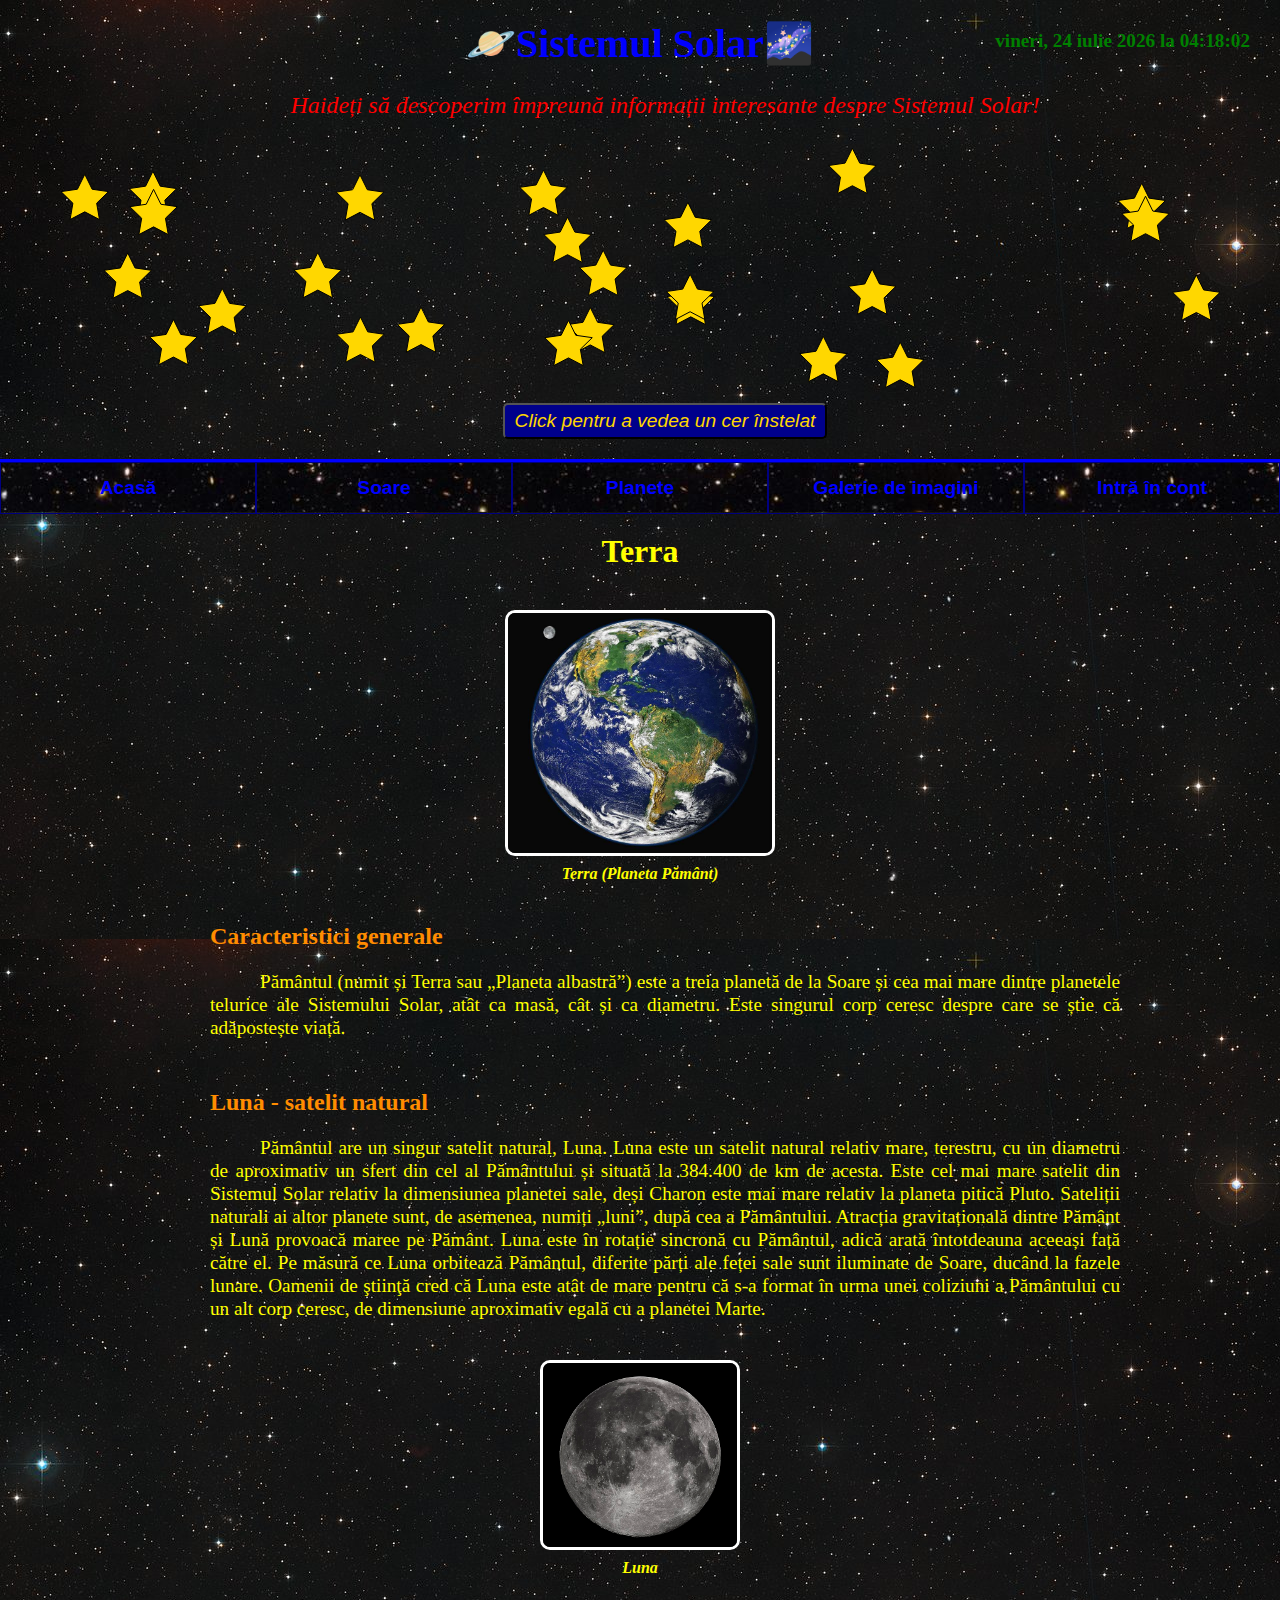
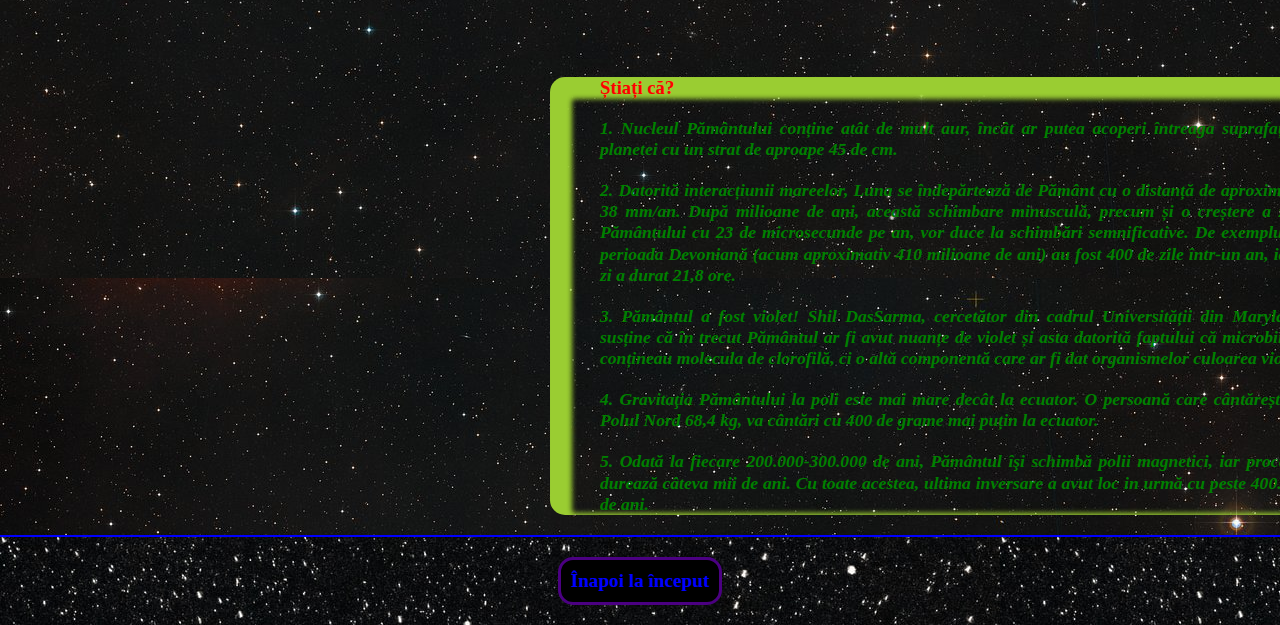
<file: pagini/terra.html>
<!DOCTYPE html>
<html lang="ro">

<head>
    <meta charset="UTF-8">
    <meta name="viewport" content="width=device-width, initial-scale=1.0">
    <title>Descoperă Sistemul Solar</title>
    <link rel="stylesheet" type="text/css" href="../stiluri/sistemulsolar.css" media="(min-width: 600px)">
    <link rel="stylesheet" href="../stiluri/sistemulsolar_mic.css" media="(max-width: 600px)">
    <link rel="icon" type="image/png" href="../imagini/Solar_system.png">
    <script src="../sistemulsolar.js"></script>
</head>

<body>
    <header id="inceput">
        <h1>Sistemul Solar</h1>
        <p id="primul">Haideți să descoperim împreună informații interesante despre Sistemul Solar!</p>
        <canvas id="canvas" height="250"></canvas>
        <button id="btn">Click pentru a vedea un cer înstelat</button>
    </header>
    <nav>
        <ul class="meniu">
            <li><a href="index.html">Acasă</a></li>
            <li><a href="soare.html">Soare</a></li>
            <li><a href="#">Planete</a>
                <ul class="submeniu">
                    <li><a href="mercur.html">Mercur</a></li>
                    <li><a href="venus.html">Venus</a></li>
                    <li><a href="terra.html">Terra</a></li>
                    <li><a href="marte.html">Marte</a></li>
                    <li><a href="jupiter.html">Jupiter</a></li>
                    <li><a href="saturn.html">Saturn</a></li>
                    <li><a href="uranus.html">Uranus</a></li>
                    <li><a href="neptun.html">Neptun</a></li>
                    <li><a href="pluto.html">Pluto şi alte planete pitice</a></li>
                </ul>
            </li>
            <li><a href="galeriefoto.html">Galerie de imagini</a></li>
            <li><a href="cont.html">Intră în cont</a></li>
        </ul>
    </nav>
    <main>
        <h1>Terra</h1>
        <figure>
            <img src="../imagini/terra.jpg" alt="Terra">
            <figcaption>Terra (Planeta Pământ)</figcaption>
        </figure>
        <section>
            <h2>Caracteristici generale</h2>
            <p>Pământul (numit și Terra sau „Planeta albastră”) este a treia planetă de la Soare și cea mai mare dintre
                planetele telurice ale Sistemului Solar, atât ca masă, cât și ca diametru. Este singurul corp ceresc
                despre
                care se știe că adăpostește viață.
            </p>
        </section>
        <section>
            <h2>Luna - satelit natural</h2>
            <p>Pământul are un singur satelit natural, Luna. Luna este un satelit natural relativ mare, terestru, cu un
                diametru de aproximativ un sfert din cel al Pământului și situată la 384.400 de km de acesta. Este cel
                mai
                mare satelit din Sistemul Solar relativ la dimensiunea planetei sale, deși Charon este mai mare relativ
                la
                planeta pitică Pluto. Sateliții naturali ai altor planete sunt, de asemenea, numiți „luni”, după cea a
                Pământului.
                Atracția gravitațională dintre Pământ și Lună provoacă maree pe Pământ. Luna este în rotație sincronă cu
                Pământul, adică arată întotdeauna aceeași față către el. Pe măsură ce Luna orbitează Pământul, diferite
                părți ale feței sale sunt iluminate de Soare, ducând la fazele lunare.
                Oamenii de ştiinţă cred că Luna este atât de mare pentru că s-a format în urma unei coliziuni a
                Pământului
                cu un alt corp ceresc, de dimensiune aproximativ egală cu a planetei Marte.
            </p>
            <figure>
                <img src="../imagini/luna.jpg" alt="Luna">
                <figcaption>Luna</figcaption>
            </figure>
        </section>
        <aside>
            <h3>Știați că?</h3>
            <ol>
                <li>
                    Nucleul Pământului conține atât de mult aur, încât ar putea acoperi întreaga suprafață a planetei cu
                    un
                    strat de aproape 45 de cm.
                </li>
                <li>Datorită interacțiunii mareelor,
                    Luna se îndepărtează de Pământ cu o distanță de aproximativ 38 mm/an. După
                    milioane de ani, această schimbare minusculă, precum și o creștere a zilei Pământului cu 23 de
                    microsecunde
                    pe an, vor duce la schimbări semnificative. De exemplu, în perioada Devoniană (acum aproximativ 410
                    milioane de ani) au fost 400 de zile într-un an, iar o zi a durat 21,8 ore.
                </li>
                <li>
                    Pământul a fost violet! Shil DasSarma, cercetător din cadrul Universității din Maryland, susține că
                    în
                    trecut Pământul ar fi avut nuanțe de violet și asta datorită faptului că microbii nu conțineau
                    molecula
                    de
                    clorofilă, ci o altă componentă care ar fi dat organismelor culoarea violet.
                </li>
                <li>
                    Gravitaţia Pământului la poli este mai mare decât la ecuator. O persoană care cântărește la Polul
                    Nord
                    68,4
                    kg, va cântări cu 400 de grame mai puțin la ecuator.
                </li>
                <li>
                    Odată la fiecare 200.000-300.000 de ani, Pământul îşi schimbă polii magnetici, iar procesul durează
                    câteva
                    mii de ani. Cu toate acestea, ultima inversare a avut loc in urmă cu peste 400.000 de ani.
                </li>
            </ol>
        </aside>
    </main>
    <footer>
        <a href="#inceput">Înapoi la început</a>
    </footer>
</body>

</html>
</file>
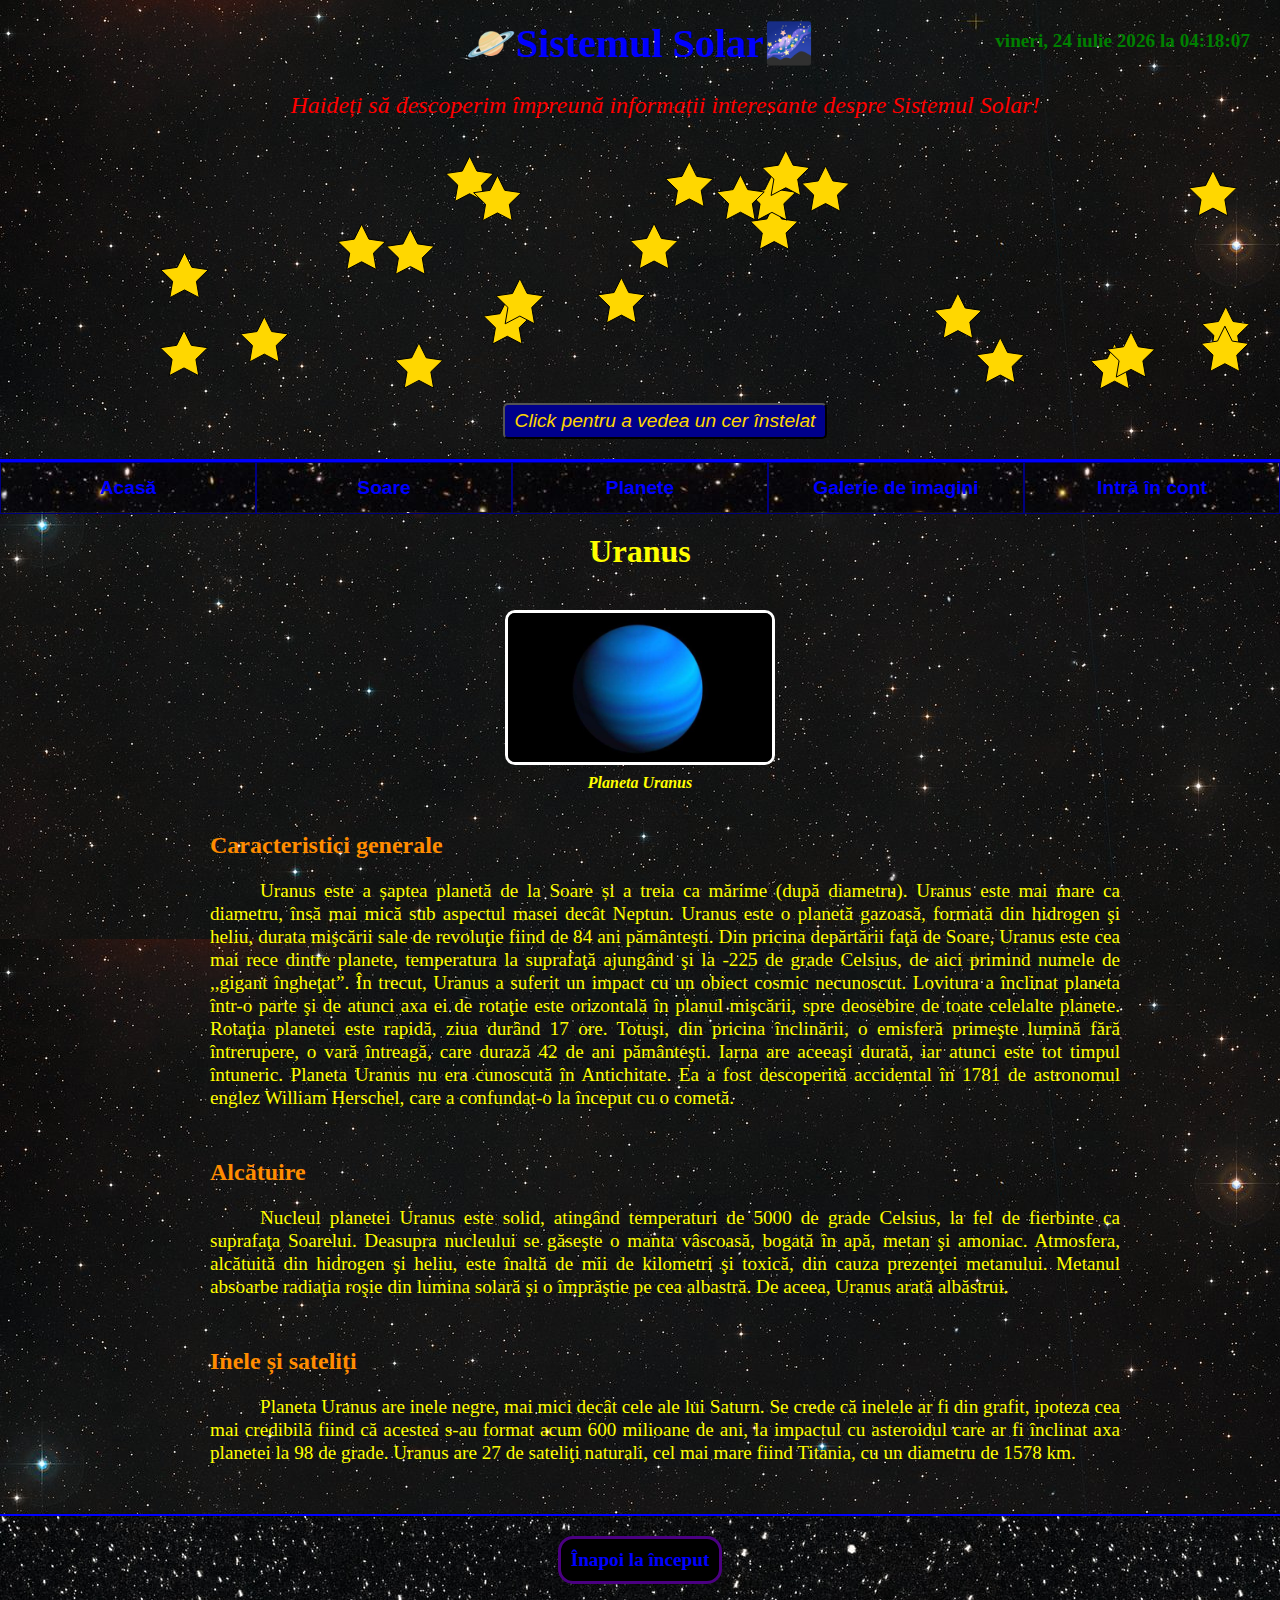
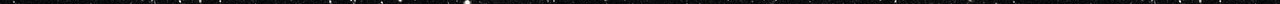
<file: pagini/uranus.html>
<!DOCTYPE html>
<html lang="ro">

<head>
    <meta charset="UTF-8">
    <meta name="viewport" content="width=device-width, initial-scale=1.0">
    <title>Descoperă Sistemul Solar</title>
    <link rel="stylesheet" type="text/css" href="../stiluri/sistemulsolar.css" media="(min-width: 600px)">
    <link rel="stylesheet" href="../stiluri/sistemulsolar_mic.css" media="(max-width: 600px)">
    <link rel="icon" type="image/png" href="../imagini/Solar_system.png">
    <script src="../sistemulsolar.js"></script>
</head>

<body>
    <header id="inceput">
        <h1>Sistemul Solar</h1>
        <p id="primul">Haideți să descoperim împreună informații interesante despre Sistemul Solar!</p>
        <canvas id="canvas" height="250"></canvas>
        <button id="btn">Click pentru a vedea un cer înstelat</button>
    </header>
    <nav>
        <ul class="meniu">
            <li><a href="index.html">Acasă</a></li>
            <li><a href="soare.html">Soare</a></li>
            <li><a href="#">Planete</a>
                <ul class="submeniu">
                    <li><a href="mercur.html">Mercur</a></li>
                    <li><a href="venus.html">Venus</a></li>
                    <li><a href="terra.html">Terra</a></li>
                    <li><a href="marte.html">Marte</a></li>
                    <li><a href="jupiter.html">Jupiter</a></li>
                    <li><a href="saturn.html">Saturn</a></li>
                    <li><a href="uranus.html">Uranus</a></li>
                    <li><a href="neptun.html">Neptun</a></li>
                    <li><a href="pluto.html">Pluto şi alte planete pitice</a></li>
                </ul>
            </li>
            <li><a href="galeriefoto.html">Galerie de imagini</a></li>
            <li><a href="cont.html">Intră în cont</a></li>
        </ul>
    </nav>
    <main>
        <h1>Uranus</h1>
        <figure>
            <img src="../imagini/uranus.jpg" alt="Uranus">
            <figcaption>Planeta Uranus</figcaption>
        </figure>
        <section>
            <h2>Caracteristici generale</h2>
            <p>
                Uranus este a șaptea planetă de la Soare și a treia ca mărime (după diametru). Uranus este mai mare ca
                diametru, însă mai mică sub aspectul masei decât Neptun. Uranus este o planetă gazoasă, formată din
                hidrogen
                şi heliu, durata mişcării sale de revoluţie fiind de 84 ani pământeşti.
                Din pricina depărtării faţă de Soare, Uranus este cea mai rece dintre planete, temperatura la suprafaţă
                ajungând şi la -225 de grade Celsius, de aici primind numele de ,,gigant îngheţat”.
                În trecut, Uranus a suferit un impact cu un obiect cosmic necunoscut. Lovitura a înclinat planeta într-o
                parte şi de atunci axa ei de rotaţie este orizontală în planul mişcării, spre deosebire de toate
                celelalte
                planete. Rotaţia planetei este rapidă, ziua durând 17 ore. Totuşi, din pricina înclinării, o emisferă
                primeşte lumină fără întrerupere, o vară întreagă, care durază 42 de ani pământeşti. Iarna are aceeaşi
                durată, iar atunci este tot timpul întuneric. Planeta Uranus nu era cunoscută în Antichitate. Ea a fost
                descoperită accidental în 1781 de astronomul
                englez William Herschel, care a confundat-o la început cu o cometă.
            </p>
        </section>
        <section>
            <h2>Alcătuire</h2>
            <p>
                Nucleul planetei Uranus este solid, atingând temperaturi de 5000 de grade Celsius, la fel de fierbinte
                ca
                suprafaţa Soarelui. Deasupra nucleului se găseşte o manta vâscoasă, bogată în apă, metan şi amoniac.
                Atmosfera, alcătuită din hidrogen şi heliu, este înaltă de mii de kilometri şi toxică, din cauza
                prezenţei
                metanului. Metanul absoarbe radiaţia roşie din lumina solară şi o împrăştie pe cea albastră. De aceea,
                Uranus arată albăstrui.
            </p>
        </section>
        <section>
            <h2>Inele și sateliți</h2>
            <p>
                Planeta Uranus are inele negre, mai mici decât cele ale lui Saturn. Se crede că inelele ar fi din
                grafit,
                ipoteza cea mai credibilă fiind că acestea s-au format acum 600 milioane de ani, la impactul cu
                asteroidul
                care ar fi înclinat axa planetei la 98 de grade.
                Uranus are 27 de sateliţi naturali, cel mai mare fiind Titania, cu un diametru de 1578 km.
            </p>
        </section>
    </main>
    <footer>
        <a href="#inceput">Înapoi la început</a>
    </footer>
</body>

</html>
</file>
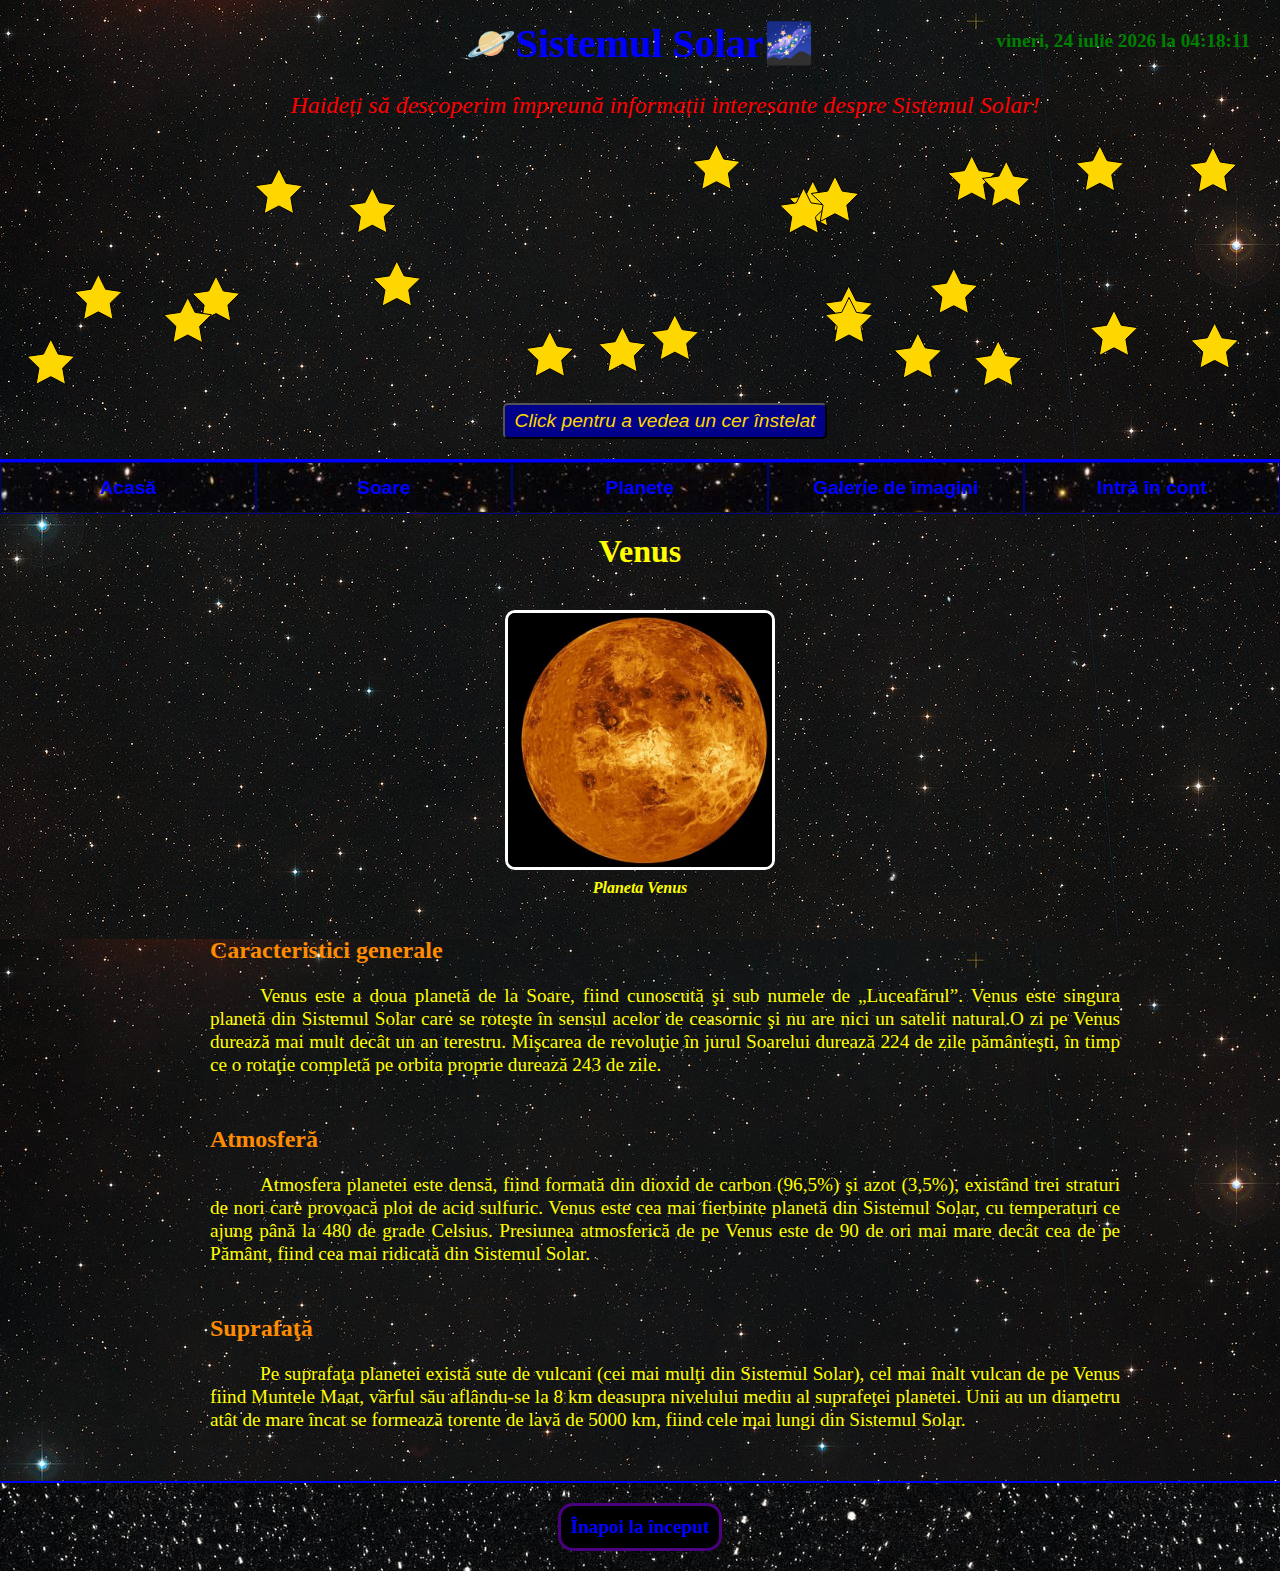
<file: pagini/venus.html>
<!DOCTYPE html>
<html lang="ro">

<head>
    <meta charset="UTF-8">
    <meta name="viewport" content="width=device-width, initial-scale=1.0">
    <title>Descoperă Sistemul Solar</title>
    <link rel="stylesheet" type="text/css" href="../stiluri/sistemulsolar.css" media="(min-width: 600px)">
    <link rel="stylesheet" href="../stiluri/sistemulsolar_mic.css" media="(max-width: 600px)">
    <link rel="icon" type="image/png" href="../imagini/Solar_system.png">
    <script src="../sistemulsolar.js"></script>
</head>

<body>
    <header id="inceput">
        <h1>Sistemul Solar</h1>
        <p id="primul">Haideți să descoperim împreună informații interesante despre Sistemul Solar!</p>
        <canvas id="canvas" height="250"></canvas>
        <button id="btn">Click pentru a vedea un cer înstelat</button>
    </header>
    <nav>
        <ul class="meniu">
            <li><a href="index.html">Acasă</a></li>
            <li><a href="soare.html">Soare</a></li>
            <li><a href="#">Planete</a>
                <ul class="submeniu">
                    <li><a href="mercur.html">Mercur</a></li>
                    <li><a href="venus.html">Venus</a></li>
                    <li><a href="terra.html">Terra</a></li>
                    <li><a href="marte.html">Marte</a></li>
                    <li><a href="jupiter.html">Jupiter</a></li>
                    <li><a href="saturn.html">Saturn</a></li>
                    <li><a href="uranus.html">Uranus</a></li>
                    <li><a href="neptun.html">Neptun</a></li>
                    <li><a href="pluto.html">Pluto şi alte planete pitice</a></li>
                </ul>
            </li>
            <li><a href="galeriefoto.html">Galerie de imagini</a></li>
            <li><a href="cont.html">Intră în cont</a></li>
        </ul>
    </nav>
    <main>
        <h1>Venus</h1>
        <figure>
            <img src="../imagini/venus.jpg" alt="Venus">
            <figcaption>Planeta Venus</figcaption>
        </figure>
        <section>
            <h2>Caracteristici generale</h2>
            <p>Venus este a doua planetă de la Soare, fiind cunoscută şi sub numele de „Luceafărul”. Venus este singura
                planetă din Sistemul Solar care se roteşte în sensul acelor de ceasornic şi nu are nici
                un
                satelit natural.O zi pe Venus durează
                mai
                mult decât un an terestru. Mişcarea de revoluţie în jurul Soarelui durează 224 de zile pământeşti, în
                timp
                ce o
                rotaţie
                completă pe orbita proprie durează 243 de zile.
            </p>
        </section>
        <section>
            <h2>Atmosferă</h2>
            <p>
                Atmosfera planetei este densă, fiind formată din dioxid de
                carbon (96,5%) şi azot (3,5%), existând trei straturi de nori care provoacă ploi de acid sulfuric.
                Venus este cea mai fierbinte planetă din Sistemul Solar, cu temperaturi ce ajung până la 480 de grade
                Celsius. Presiunea
                atmosferică de pe Venus este de 90 de ori mai mare decât cea de pe Pământ, fiind
                cea
                mai ridicată din Sistemul Solar.
            </p>
        </section>
        <section>
            <h2>Suprafaţă</h2>
            <p>
                Pe suprafaţa planetei există sute de vulcani (cei mai mulţi din Sistemul
                Solar), cel mai înalt vulcan de pe Venus fiind Muntele Maat, vârful său aflându-se la 8 km deasupra
                nivelului
                mediu al suprafeţei planetei. Unii au un diametru atât de mare încat se formează torente de lavă de 5000
                km,
                fiind cele mai lungi din Sistemul Solar.
            </p>
        </section>
    </main>
    <footer>
        <a href="#inceput">Înapoi la început</a>
    </footer>
</body>

</html>
</file>
<file: stiluri/sistemulsolar.css>
body {
  background-image: url(../imagini/spatiu.jpg);
  background-size: contain;
  margin: 0;
  padding: 0;
}

header {
  padding: 20px;
  text-align: center;
  border-bottom: 3px solid blue;
}

header>h1 {
  color: blue;
  font-size: 2.5em;
  margin: 0;
}

header>h1::after {
  content: "🌌";
}

header>h1::before {
  content: "🪐";
}

#primul {
  font-style: italic;
  font-size: 1.5em;
  color: red;
  animation: aparitie 2s ease-in-out forwards;
  text-align: center;
}

h1 {
  color: yellow;
  text-align: center;
}

h2 {
  color: darkorange;
  text-align: justify;
  text-indent: 50px;
}

h3 {
  color: red;
  text-align: justify;
  text-indent: 50px;
}

p {
  color: yellow;
  font-size: 1.2em;
  line-height: 120%;
  margin-left: 50px;
  font-family: Calibri;
  text-align: left;
}

nav {
  background-image: url("../imagini/spatiu3.jpg");
  height: 50px;
  width: 100%;
  position: sticky;
  top: 0;
  z-index: 10;
}

nav ul {
  list-style-type: none;
}

nav a {
  color: blue;
  text-decoration: none;
  font-weight: bold;
  font-size: 1.2em;
  font-family: Arial;
}

nav ul,
nav li {
  margin: 0;
  padding: 0;
}

nav>ul.meniu>li>ul.submeniu {
  display: none;
}

nav>ul.meniu>li:hover>ul.submeniu {
  display: block;
}

ul.meniu {
  display: flex;
  flex-flow: row nowrap;
  justify-content: space-around;
}

ul.meniu>li {
  height: 50px;
  line-height: 50px;
  text-align: center;
  border: 1px solid navy;
  flex: 1 250px;
}

ul.submeniu>li {
  height: 50px;
  line-height: 50px;
  text-align: center;
  border: 1px solid white;
  background-color: black;

}

ul.submeniu a {
  display: block;
  transition: background-color 3s, color 2s, font-size 1.5s;
}

ul.submeniu a:hover {
  color: indigo;
  font-size: 20px;
}

ul.submeniu>li:nth-of-type(1)>a:hover {
  background-color: darkgrey;
}

ul.submeniu>li:nth-of-type(2)>a:hover {
  background-color: goldenrod;
}

ul.submeniu>li:nth-of-type(3)>a:hover {
  background-color: rgb(10, 20, 116);
}

ul.submeniu>li:nth-of-type(4)>a:hover {
  background-color: darkred;
}

ul.submeniu>li:nth-of-type(5)>a:hover {
  background-color: darkorange;
}

ul.submeniu>li:nth-of-type(6)>a:hover {
  background-color: gold;
}

ul.submeniu>li:nth-of-type(7)>a:hover {
  background-color: rgb(46, 132, 206);
}

ul.submeniu>li:nth-of-type(8)>a:hover {
  background-color: cornflowerblue;
}

ul.submeniu>li:nth-of-type(9)>a:hover {
  background-color: grey;
}

.selectat {
  background-color: green;
  font-weight: bold;
  font-family: Arial;
}

#planete {
  margin: 15px;
  list-style-type: decimal;
}

#planete>li {
  line-height: 150%;
  color: goldenrod;
  font-weight: bold;
  font-family: Arial;
  text-align: center;
  font-size: 1.2em;
  width: 10%;
}

a:hover {
  color: red;
  text-decoration: underline;
}

section {
  width: 75%;
  margin-left: auto;
  margin-right: auto;
  margin-bottom: 50px;
}

section>p {
  color: yellow;
  font-size: 1.2em;
  line-height: 120%;
  text-indent: 50px;
  font-family: Calibri;
  text-align: justify;
}

article {
  width: 75%;
  margin-left: auto;
  margin-right: auto;
  margin-bottom: 50px;
}

article>h2 {
  color: red;
  text-align: justify;
  text-indent: 50px;
  font-style: italic;
}

article>p {
  color: yellow;
  font-size: 1.2em;
  line-height: 120%;
  text-indent: 50px;
  font-family: Calibri;
  text-align: justify;
}

#welcome {
  color: yellow;
  font-size: 1.5em;
  line-height: 120%;
  margin-left: 50px;
  margin-top: 20px;
  font-family: Calibri;
  text-align: left;
}

#planete-pref {
  color: limegreen;
  font-size: 1.5em;
  line-height: 120%;
  margin-left: 50px;
  margin-top: 20px;
  margin-bottom: 20px;
  font-family: Arial;
  text-align: left;
}

span {
  color: red;
  font-size: 1.2em;
  line-height: 120%;
  margin-top: 20px;
  margin-left: 3px;
  margin-right: 3px;
  font-family: Calibri;
}

form>label {
  color: yellow;
  font-size: 1.2em;
  line-height: 120%;
  margin-left: 50px;
  font-family: Calibri;
  text-align: left;
}

input {
  margin-left: 50px;
  margin-top: 5px;
}

button {
  display: inline-block;
  font-size: 1.2em;
  font-style: oblique;
  margin-top: 5px;
  margin-left: 50px;
  background-color: darkblue;
  color: gold;
  border-radius: 5px;
  padding: 5px 10px;
}

#logout {
  display: none;
}

figure {
  text-align: center;
  margin: 40px;
}

figure>figcaption {
  color: yellow;
  font-size: 1em;
  font-style: italic;
  font-weight: bold;
  margin-top: 5px;
}

main figure>img {
  width: 22%;
  border: solid white;
  border-radius: 10px;
}

#container-foto,
#container-sateliti {
  display: grid;
  grid-template-columns: repeat(auto-fill, minmax(400px, 1fr));
  grid-gap: 10px;
}

#container-foto img {
  width: 100%;
  border: solid white;
  border-radius: 10px;
}

#container-sateliti img {
  width: 80%;
  border: solid white;
  border-radius: 10px;
}

select {
  margin: 50px;
  height: 30px;
  width: 25%;
  font-size: 1em;
  font-weight: bold;
  color: yellow;
  background-color: orangered;
  text-indent: 5px;
}

aside {
  width: 60%;
  margin-top: 100px;
  margin-left: 550px;
  box-shadow: 10px 10px 5px 12px yellowgreen inset;
  border-radius: 15px;
}

ol {
  margin: 10px;
  list-style-position: inside;
}

ol>li {
  font-size: 1.1em;
  line-height: 120%;
  text-align: justify;
  margin-bottom: 20px;
  color: green;
  font-style: italic;
  font-weight: bold;
}

footer {
  background-image: url(../imagini/spatiu2.jpg);
  padding: 20px;
  text-align: center;
  border-top: 2px solid blue;
}

footer>a {
  color: blue;
  background-color: black;
  text-decoration: none;
  padding: 10px;
  display: inline-block;
  border: solid indigo;
  border-radius: 15px;
  font-weight: bold;
  font-size: 1.2em;
}

footer>a:hover {
  font-size: 20px;
}

@keyframes aparitie {
  0% {
    opacity: 0;
    transform: translateY(100px);
  }

  50% {
    opacity: 0.5;
    transform: translateY(25px);
    color: yellow;

  }

  100% {
    opacity: 1;
    transform: translateY(0px);
    text-decoration: underline;
  }
}
</file>
<file: stiluri/sistemulsolar_mic.css>
* {
  box-sizing: border-box;
  margin: 0;
  padding: 0;
}

body {
  background-image: url(../imagini/spatiu.jpg);
  background-size: contain;
  margin: 0;
  padding: 0;
}

header {
  padding: 20px;
  text-align: center;
  border-bottom: 3px solid blue;
}

header>h1 {
  color: blue;
  font-size: 2.5em;
  margin: 0;
}

header>h1::after {
  content: "🌌";
}

header>h1::before {
  content: "🪐";
}

#primul {
  font-style: italic;
  font-size: 1.5em;
  color: red;
  text-decoration: underline;
  text-align: center;
}

h1 {
  color: yellow;
  text-align: center;
}

h2 {
  color: darkorange;
  text-align: justify;
  text-indent: 50px;
}

h3 {
  color: red;
  text-align: justify;
  text-indent: 50px;
}

p {
  color: yellow;
  font-size: 1.2em;
  line-height: 120%;
  margin-left: 50px;
  font-family: Calibri;
  text-align: left;
}

nav {
  background-image: url("../imagini/spatiu3.jpg");
  width: 100%;
  position: sticky;
  top: 0;
  z-index: 10;
}

nav ul {
  list-style-type: none;
}

nav a {
  color: blue;
  text-decoration: none;
  font-weight: bold;
  font-size: 1.2em;
  font-family: Arial;
}

nav ul,
nav li {
  margin: 0;
  padding: 0;
}

nav>ul.meniu>li>ul.submeniu {
  display: none;
}

nav>ul.meniu>li:hover>ul.submeniu {
  display: block;
}

ul.meniu {
  display: flex;
  flex-flow: column nowrap;
}

ul.meniu>li {
  line-height: 50px;
  text-align: center;
  border: 1px solid navy;
  flex: 1;
}

ul.submeniu>li {
  height: 50px;
  line-height: 50px;
  text-align: center;
  border: 1px solid white;
  background-color: black;

}

ul.submeniu a {
  display: block;
  transition: background-color 3s, color 2s, font-size 1.5s;
}

ul.submeniu a:hover {
  color: indigo;
  font-size: 20px;
}

ul.submeniu>li:nth-of-type(1)>a:hover {
  background-color: darkgrey;
}

ul.submeniu>li:nth-of-type(2)>a:hover {
  background-color: goldenrod;
}

ul.submeniu>li:nth-of-type(3)>a:hover {
  background-color: rgb(10, 20, 116);
}

ul.submeniu>li:nth-of-type(4)>a:hover {
  background-color: darkred;
}

ul.submeniu>li:nth-of-type(5)>a:hover {
  background-color: darkorange;
}

ul.submeniu>li:nth-of-type(6)>a:hover {
  background-color: gold;
}

ul.submeniu>li:nth-of-type(7)>a:hover {
  background-color: rgb(46, 132, 206);
}

ul.submeniu>li:nth-of-type(8)>a:hover {
  background-color: cornflowerblue;
}

ul.submeniu>li:nth-of-type(9)>a:hover {
  background-color: grey;
}

a:hover {
  color: red;
  text-decoration: underline;
}

section {
  width: 75%;
  margin-left: auto;
  margin-right: auto;
  margin-bottom: 50px;
}

section>p {
  color: yellow;
  font-size: 1.2em;
  line-height: 120%;
  text-indent: 50px;
  font-family: Calibri;
  text-align: justify;
}

article {
  width: 75%;
  margin-left: auto;
  margin-right: auto;
  margin-bottom: 50px;
}

article>h2 {
  color: red;
  text-align: justify;
  text-indent: 50px;
  font-style: italic;
}

article>p {
  color: yellow;
  font-size: 1.2em;
  line-height: 120%;
  text-indent: 50px;
  font-family: Calibri;
  text-align: justify;
}

#welcome {
  color: yellow;
  font-size: 1.5em;
  line-height: 120%;
  margin-left: 50px;
  margin-top: 20px;
  font-family: Calibri;
  text-align: left;
}

span {
  color: red;
  font-size: 1.2em;
  line-height: 120%;
  margin-top: 20px;
  margin-left: 3px;
  font-family: Calibri;
}

form>label {
  color: yellow;
  font-size: 1.2em;
  line-height: 120%;
  margin-left: 50px;
  font-family: Calibri;
  text-align: left;
}

input {
  margin-left: 50px;
  margin-top: 5px;
}

button {
  display: inline-block;
  font-size: 1em;
  margin-top: 5px;
  margin-left: 50px;
}

#logout {
  display: none;
}

figure {
  text-align: center;
  margin: 40px;
}

figure>figcaption {
  color: yellow;
  font-size: 1em;
  font-style: italic;
  font-weight: bold;
  margin-top: 5px;
}

main figure>img {
  width: 60%;
  border: solid white;
  border-radius: 10px;
}

#container-foto,
#container-sateliti {
  display: grid;
  grid-template-columns: repeat(auto-fill, minmax(400px, 1fr));
  grid-gap: 10px;
}

#container-foto img,
#container-sateliti img {
  width: 100%;
  border: solid white;
  border-radius: 10px;
}

select {
  margin: 50px;
  height: 30px;
  width: 25%;
  font-size: 1em;
  font-weight: bold;
  color: yellow;
  background-color: orangered;
  text-indent: 5px;
}

aside {
  width: 90%;
  margin-top: 100px;
  margin-left: auto;
  margin-right: auto;
  box-shadow: 2px 10px 5px 8px yellowgreen inset;
  border-radius: 15px;
}

ol {
  margin: 10px;
  list-style-position: inside;
}

ol>li {
  font-size: 1.1em;
  line-height: 120%;
  text-align: justify;
  margin-bottom: 20px;
  color: green;
  font-style: italic;
  font-weight: bold;
}

footer {
  background-image: url(../imagini/spatiu2.jpg);
  padding: 20px;
  text-align: center;
  border-top: 2px solid blue;
}

footer>a {
  color: blue;
  background-color: black;
  text-decoration: none;
  padding: 10px;
  display: inline-block;
  border: solid indigo;
  border-radius: 15px;
  font-weight: bold;
  font-size: 1.2em;
}

footer>a:hover {
  font-size: 20px;
}
</file>
